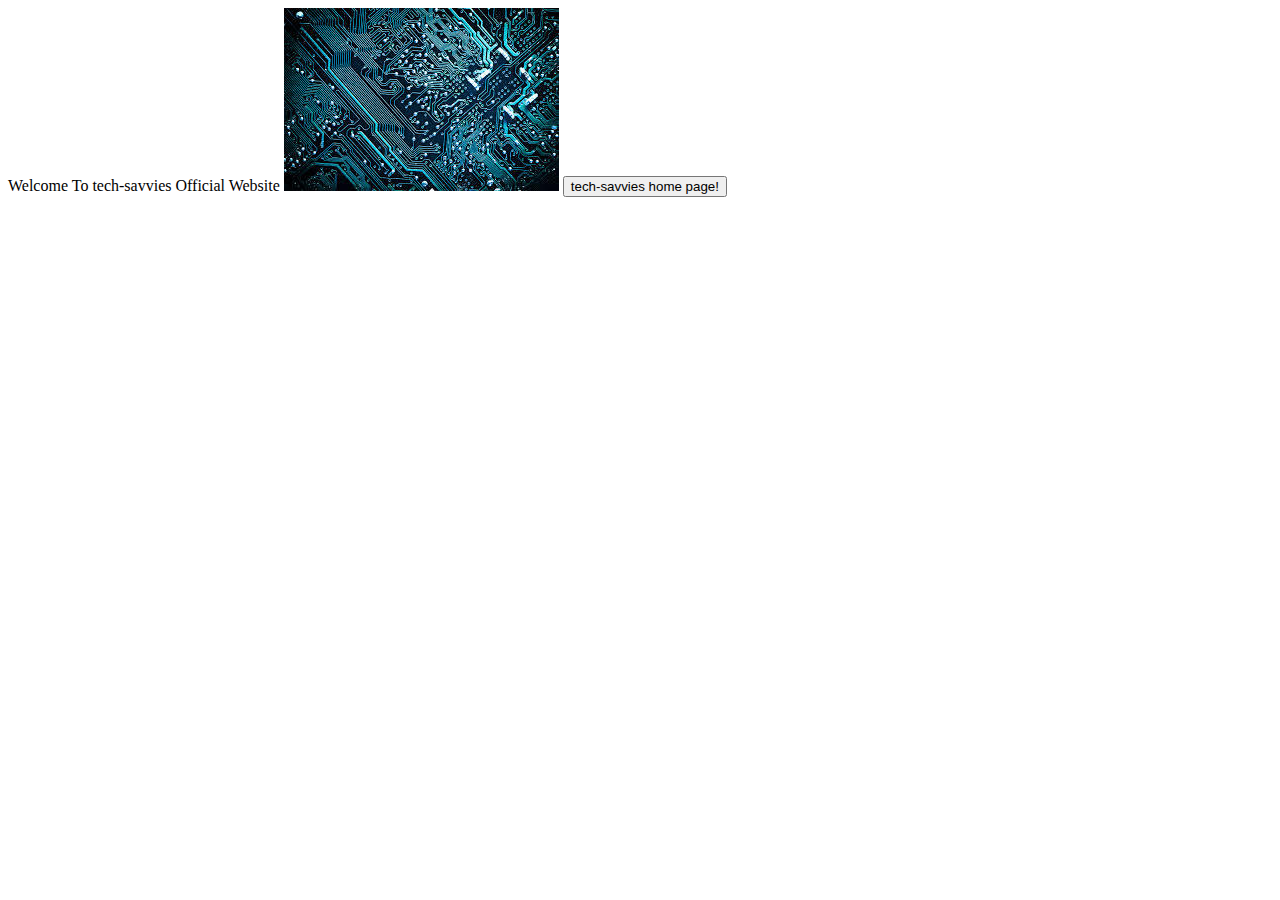
<file: index.html>
<html>
<body>

Welcome To tech-savvies Official Website
<img src= "Tech.jpg" Alt= "picture of a motherboard">
  <style>
    body { 
      background-image: "Tech.jpg");
    }
  </style>

  
  	<button onclick="window.location.href='www.tech-savvies.com'">tech-savvies home page!</button>
<canvas id = "game"> </canvas>
<script>
var Key = {
_pressed: {},
LEFT:37,
UP:38,
RIGHT:39,
DOWN: 40,

isDown: function(keyCode) {return this._pressed[keyCode];},
    
onKeydown: function(event) {this._pressed[event.keyCode]= true;},
    
onKeyup: function(event) {delete this._pressed[event.keyCode]}
//onKeyup: function(event) {}

}; //this line ends the dictionary

window.addEventListener('keyup', function(event) {Key.onKeyup(event);},false);
window.addEventListener('keydown', function(event) {Key.onKeydown(event);},false);

var x = 50;
var y = 50;

var canvas = document.getElementById('game');
canvas.width = 400;
canvas.height = 400;

var ctx = canvas.getContext('2d');

var speed = 3;

function draw(){
ctx.clearRect(0,0,canvas.width,canvas.height);
    if(Key.isDown(Key.UP)){
    y -= speed;  //shortcut for y = y - speed
    }
    else if(Key.isDown(Key.DOWN)){
    y += speed;
    }
    //same code but for x, left right
    if(Key.isDown(Key.LEFT)){
    x -= speed;
    }
    else if(Key.isDown(Key.RIGHT)){
    x += speed;
    }
    var character = new Path2D();
    character.arc(x,y,25,0,2 * Math.PI);

ctx.fillStyle = "#2c2599";
    ctx.fill(character);
    }
    setInterval(draw,10);
  
  var goalx = Math.random() * window.innerWidth
  var goaly = Math.random() * window.innerheight 
  var playerSize = 25
  var goalSize = 15
  
  var speed = 3;
  function draw() {
    ctx.clearReact(0, 0, canvas.width, canvas.height);
    
    if (key.isDown(key.UP)){
       y+=speed
    

</script>

</body>
</html>
</file>
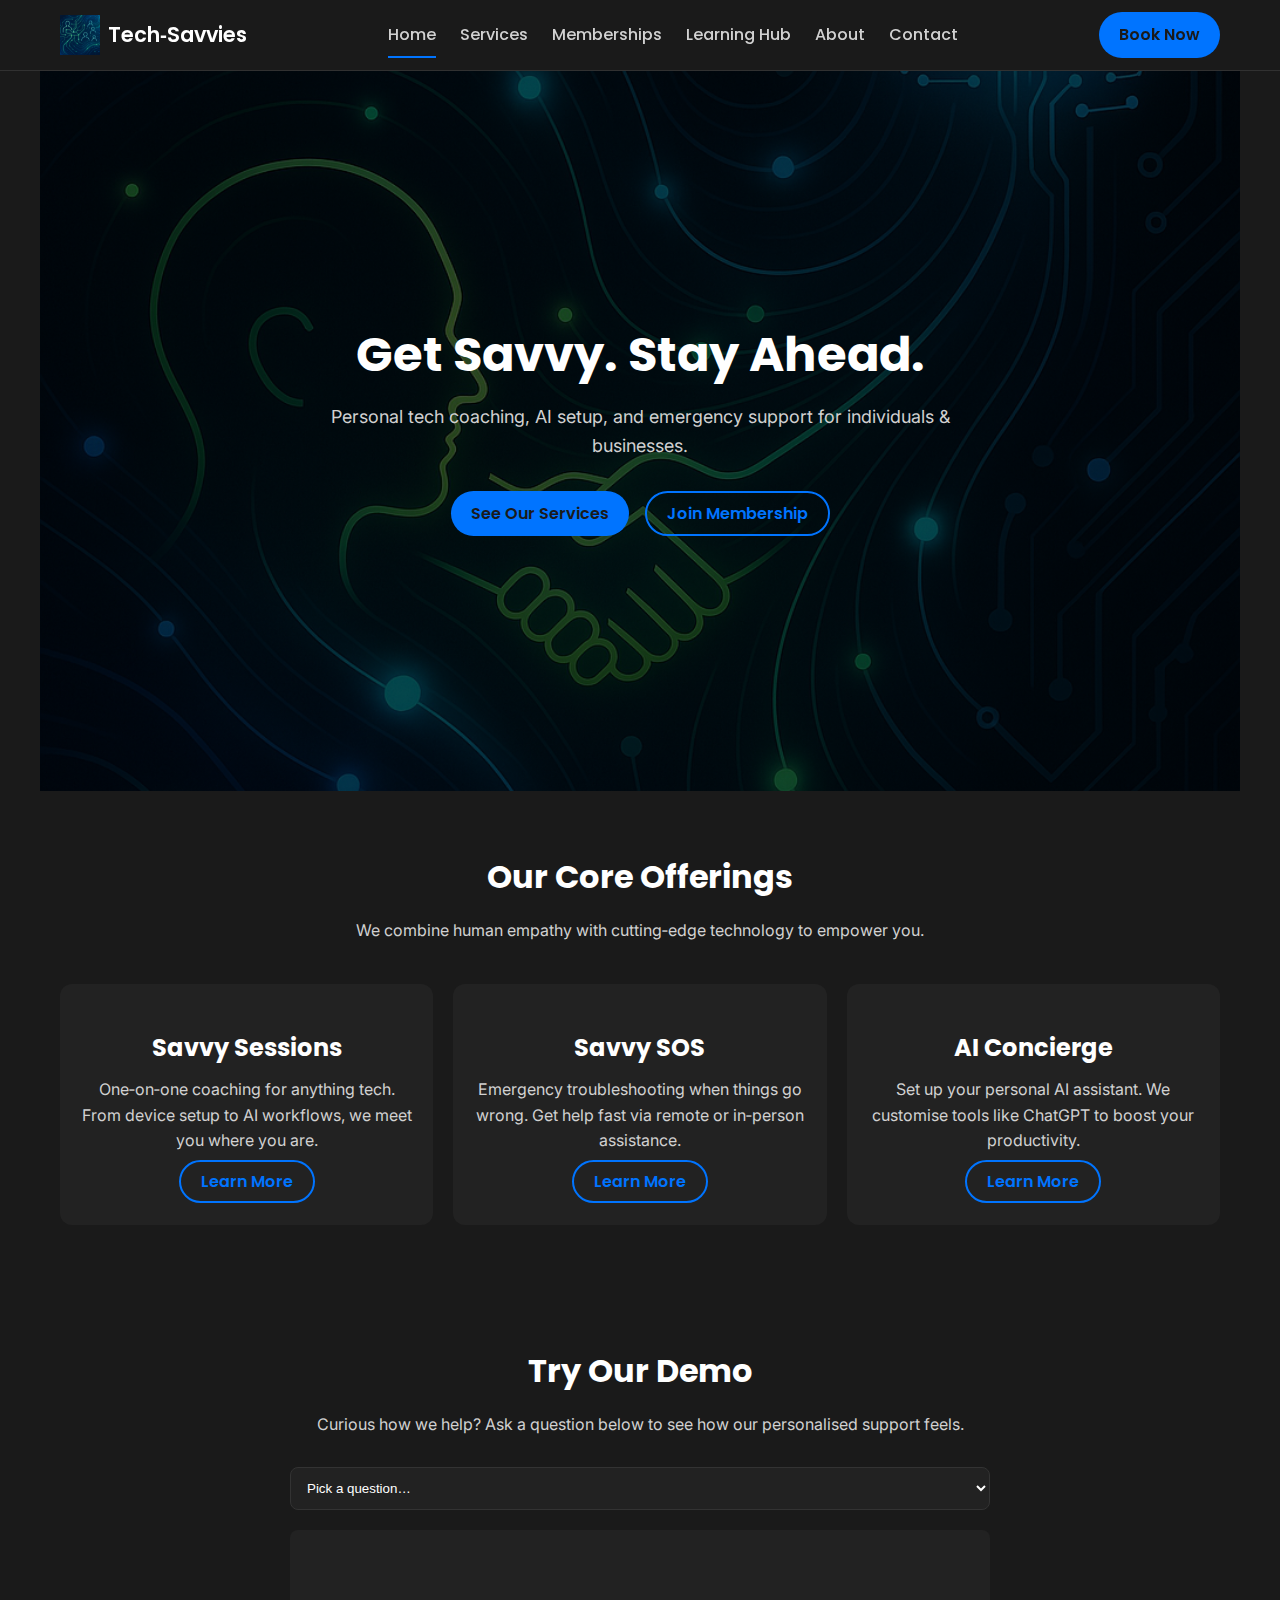
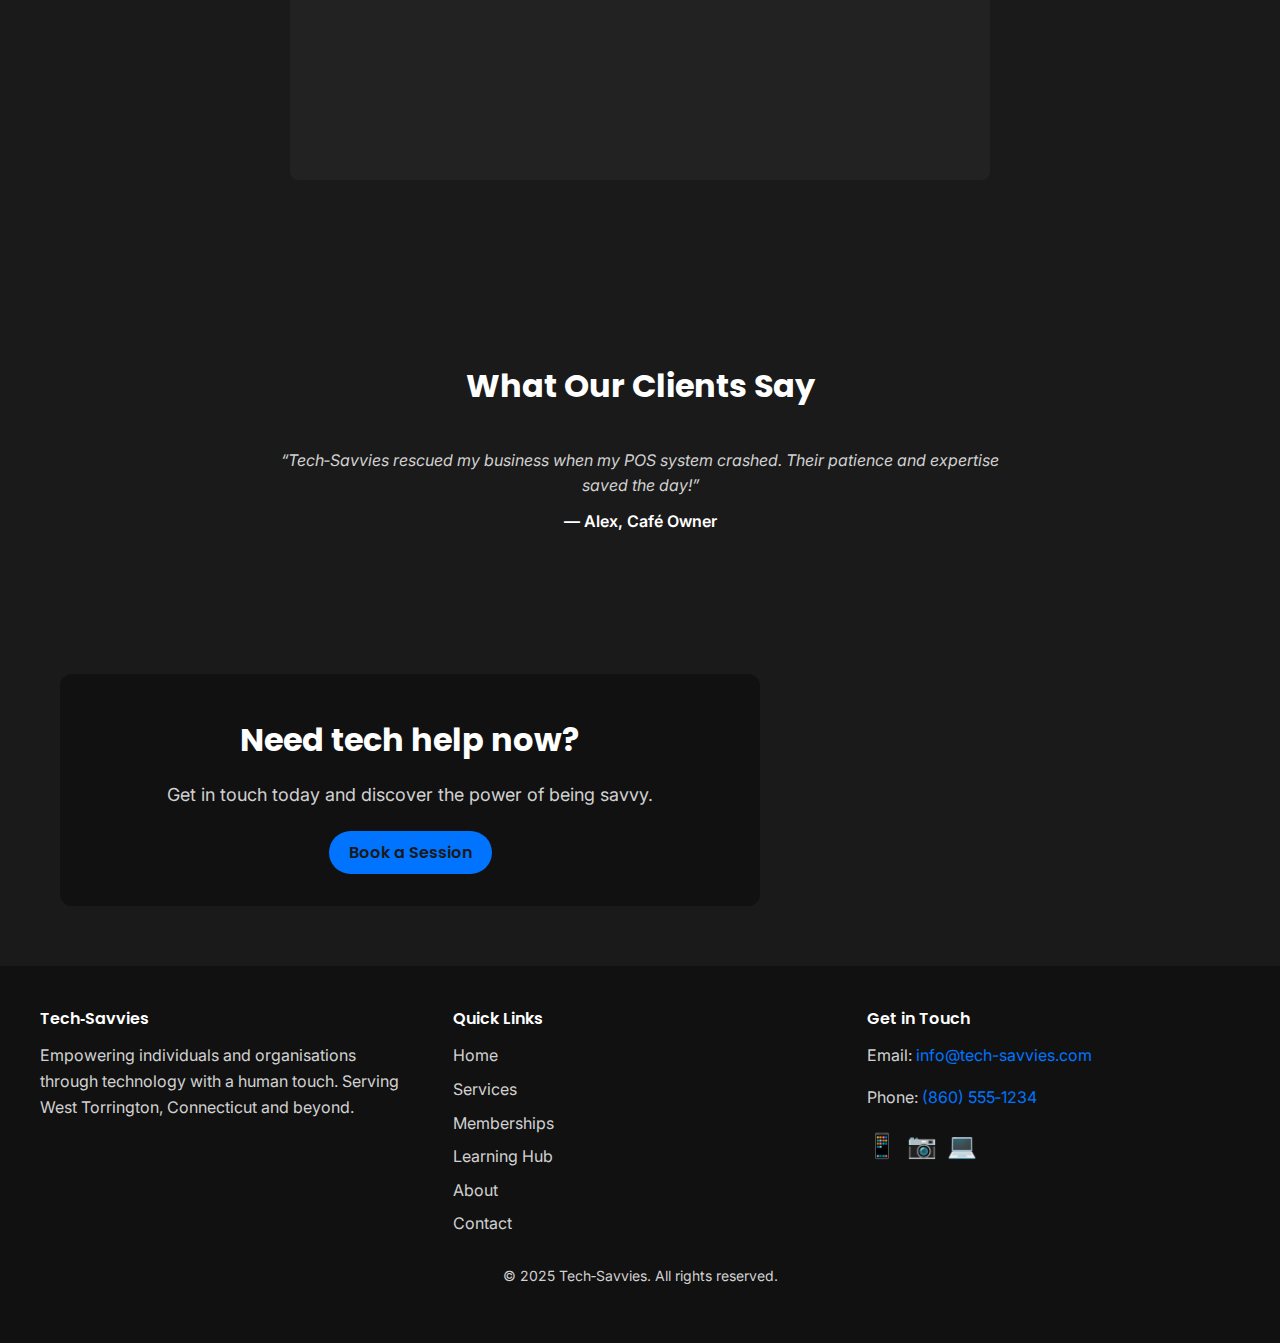
<file: tech-savvies-2025-revamp/index.html>
<!DOCTYPE html>
<html lang="en">
<head>
  <meta charset="UTF-8" />
  <meta name="viewport" content="width=device-width, initial-scale=1.0" />
  <title>Tech‑Savvies | Get Savvy. Stay Ahead.</title>
  <!-- Google Fonts -->
  <link rel="preconnect" href="https://fonts.googleapis.com">
  <link rel="preconnect" href="https://fonts.gstatic.com" crossorigin>
  <link href="https://fonts.googleapis.com/css2?family=Inter:wght@400;500;600&family=Poppins:wght@500;600;700&display=swap" rel="stylesheet">
  <!-- CSS -->
  <link rel="stylesheet" href="css/style.css" />
</head>
<body>
  <!-- Header & Navigation -->
  <header>
    <div class="nav-container">
      <div class="nav-logo">
        <img src="images/network.png" alt="Tech‑Savvies Logo" />
        <span>Tech‑Savvies</span>
      </div>
      <nav>
        <ul>
          <li><a href="index.html" class="active">Home</a></li>
          <li><a href="services.html">Services</a></li>
          <li><a href="memberships.html">Memberships</a></li>
          <li><a href="learning-hub.html">Learning Hub</a></li>
          <li><a href="about.html">About</a></li>
          <li><a href="contact.html">Contact</a></li>
        </ul>
      </nav>
      <a href="contact.html" class="btn-primary">Book Now</a>
    </div>
  </header>

  <!-- Hero Section -->
  <section class="hero">
    <div class="hero-content">
      <h1>Get Savvy. Stay Ahead.</h1>
      <p>Personal tech coaching, AI setup, and emergency support for individuals & businesses.</p>
      <div class="hero-buttons">
        <a href="services.html" class="btn-primary">See Our Services</a>
        <a href="memberships.html" class="btn-secondary">Join Membership</a>
      </div>
    </div>
  </section>

  <!-- Services Snapshot -->
  <section>
    <h2 class="text-center">Our Core Offerings</h2>
    <p class="text-center mb-3">We combine human empathy with cutting‑edge technology to empower you.</p>
    <div class="services-snapshot">
      <div class="snapshot-item">
        <h3>Savvy Sessions</h3>
        <p>One‑on‑one coaching for anything tech. From device setup to AI workflows, we meet you where you are.</p>
        <a href="services.html" class="btn-secondary">Learn More</a>
      </div>
      <div class="snapshot-item">
        <h3>Savvy SOS</h3>
        <p>Emergency troubleshooting when things go wrong. Get help fast via remote or in‑person assistance.</p>
        <a href="services.html" class="btn-secondary">Learn More</a>
      </div>
      <div class="snapshot-item">
        <h3>AI Concierge</h3>
        <p>Set up your personal AI assistant. We customise tools like ChatGPT to boost your productivity.</p>
        <a href="services.html" class="btn-secondary">Learn More</a>
      </div>
    </div>
  </section>

  <!-- Interactive Demo Section -->
  <section>
    <h2 class="text-center">Try Our Demo</h2>
    <p class="text-center mb-3">Curious how we help? Ask a question below to see how our personalised support feels.</p>
    <div style="max-width: 700px; margin: 0 auto;">
      <select id="demo-select" style="width: 100%; padding: 12px; border-radius: 8px; border: 1px solid #333; background-color: #222; color: var(--text-primary); margin-bottom: 20px;">
        <option value="" disabled selected>Pick a question…</option>
        <option>What can Tech‑Savvies help me with?</option>
        <option>Do you support small businesses?</option>
        <option>How does the membership work?</option>
      </select>
      <div id="demo-chat" style="background-color: #222; border-radius: 8px; padding: 20px; height: 250px; overflow-y: auto; color: var(--text-secondary);">
        <!-- Chat bubbles will be appended here -->
      </div>
    </div>
  </section>

  <!-- Testimonials Section -->
  <section class="testimonials">
    <h2>What Our Clients Say</h2>
    <div class="testimonial-container">
      <div class="testimonial-slide">
        <p>“Tech‑Savvies rescued my business when my POS system crashed. Their patience and expertise saved the day!”</p>
        <div class="author">— Alex, Café Owner</div>
      </div>
      <div class="testimonial-slide">
        <p>“I booked a Savvy Session to learn about AI, and now I’m automating my workflow like a pro. Highly recommend.”</p>
        <div class="author">— Jamie, Freelance Designer</div>
      </div>
      <div class="testimonial-slide">
        <p>“The AI Concierge plan transformed my team’s productivity. It’s like having a personalised tech guru on call.”</p>
        <div class="author">— Priya, Startup Founder</div>
      </div>
    </div>
  </section>

  <!-- Final CTA Banner -->
  <section>
    <div class="hero-content" style="background-color: #111; border-radius: 12px; padding: 40px; text-align: center;">
      <h2>Need tech help now?</h2>
      <p class="mb-3">Get in touch today and discover the power of being savvy.</p>
      <a href="contact.html" class="btn-primary">Book a Session</a>
    </div>
  </section>

  <!-- Footer -->
  <footer>
    <div class="footer-container">
      <div class="footer-column">
        <h4>Tech‑Savvies</h4>
        <p>Empowering individuals and organisations through technology with a human touch. Serving West Torrington, Connecticut and beyond.</p>
      </div>
      <div class="footer-column">
        <h4>Quick Links</h4>
        <ul>
          <li><a href="index.html">Home</a></li>
          <li><a href="services.html">Services</a></li>
          <li><a href="memberships.html">Memberships</a></li>
          <li><a href="learning-hub.html">Learning Hub</a></li>
          <li><a href="about.html">About</a></li>
          <li><a href="contact.html">Contact</a></li>
        </ul>
      </div>
      <div class="footer-column">
        <h4>Get in Touch</h4>
        <p>Email: <a href="mailto:info@tech-savvies.com">info@tech-savvies.com</a></p>
        <p>Phone: <a href="tel:+1-860-555-1234">(860) 555‑1234</a></p>
        <div class="social-icons">
          <a href="#" aria-label="Facebook">&#x1F4F1;</a>
          <a href="#" aria-label="Instagram">&#x1F4F7;</a>
          <a href="#" aria-label="LinkedIn">&#x1F4BB;</a>
        </div>
      </div>
    </div>
    <p style="text-align:center; margin-top: 20px; font-size: 0.875rem;">&copy; 2025 Tech‑Savvies. All rights reserved.</p>
  </footer>

  <!-- Scripts -->
  <script src="js/script.js"></script>
</body>
</html>
</file>
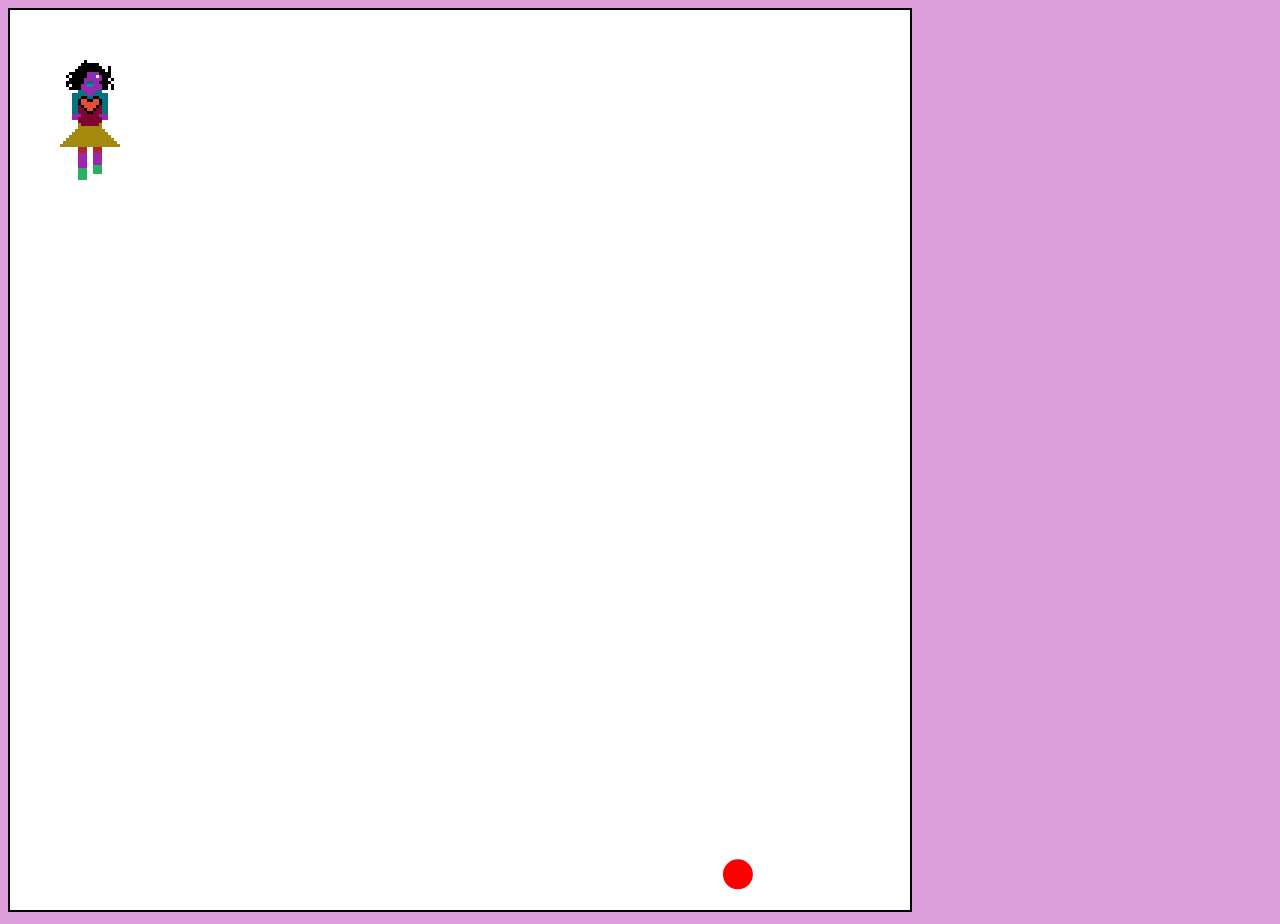
<file: Blobgame.html>
<!DOCTYPE html>
<html>
<head>
<style>
body {background-color: Plum;}
canvas{ border: 2px solid black;}
</style>
</head>
<body>
  <img id="Frame 1"  src="pixil-frame-0 (1).png" alt="Uh-Oh! Your Image Didn't Load!" style="display:none">
  <img id="Frame 2"  src="pixil-frame-1 (1).png" alt="Uh-Oh! Your Image Didn't Load!" style="display:none">
  <canvas id = "game"></canvas>
<script>
  var Key = {
  _pressed: {},
 
  LEFT: 37,
  UP: 38,
  RIGHT: 39,
  DOWN: 40,
 
  isDown: function(keyCode){
    return this._pressed[keyCode];
  },
 
  onKeydown: function(event) {
    this._pressed[event.keyCode] = true;
  },
 
  onKeyup: function(event) {
    delete this._pressed[event.keyCode];
  }
 };
 
  window.addEventListener('keyup', function(event) {Key.onKeyup(event); }, false);
  window.addEventListener('keydown', function(event) {Key.onKeydown(event); }, false);
 
  var x = 50;
  var y = 50;
 var toggle = 1;
  var canvas = document.getElementById('game');
  canvas.width = 900; //window.innerWidth;
  canvas.height = 900; //window.innerHeight;
 
  var ctx = canvas.getContext('2d');
 
  var goalX = Math.random() * canvas.width;
  var goalY = Math.random() * canvas.height;
  var playerSize = 25;
  var goalSize = 15;

  var speed = 3;
  function draw() {
   
    ctx.clearRect(0, 0, canvas.width, canvas.height);
    ctx.fillStyle = "white";
    ctx.fillRect(0, 0, canvas.width, canvas.height);
   
    if(Key.isDown(Key.UP)){
      y-=speed;
      if (y<0){
      y=canvas.height;}
    }
    if(Key.isDown(Key.DOWN)){
      y+=speed;
       if (y>canvas.height){
      y%=canvas.height;}
    }
    if(Key.isDown(Key.LEFT)){
      x-=speed;
       if (x<0){
      x=canvas.width;}
    }
    if(Key.isDown(Key.RIGHT)){
      x+=speed;
      if (x>canvas.width){
      x=x%canvas.width;}
    }
   
    if ((Math.abs(x-goalX))**2 + (Math.abs(y-goalY))**2 < (playerSize+goalSize)**2){
      playerSize += 5;
      goalX = Math.random() * canvas.width;
      goalY = Math.random() * canvas.height;
    }
   toggle += 1;
   toggle %= 100;
    if(toggle > 50){
    var character = document.getElementById("Frame 1");
    }else{
     var character = document.getElementById("Frame 2");
      
    }
        ctx.save();
        ctx.scale(1, 1);
        ctx.drawImage(character , x, y);
        console.log(x,y);
        ctx.restore();
    var goal = new Path2D();
    goal.arc(goalX, goalY, goalSize, 0, 2 * Math.PI)
   
    ctx.fillStyle = "#FF0000"
    //ctx.fill(character);
   
    ctx.fill(goal)
  }
  setInterval(draw, 10);
 
</script>
</body>
</html>
</file>
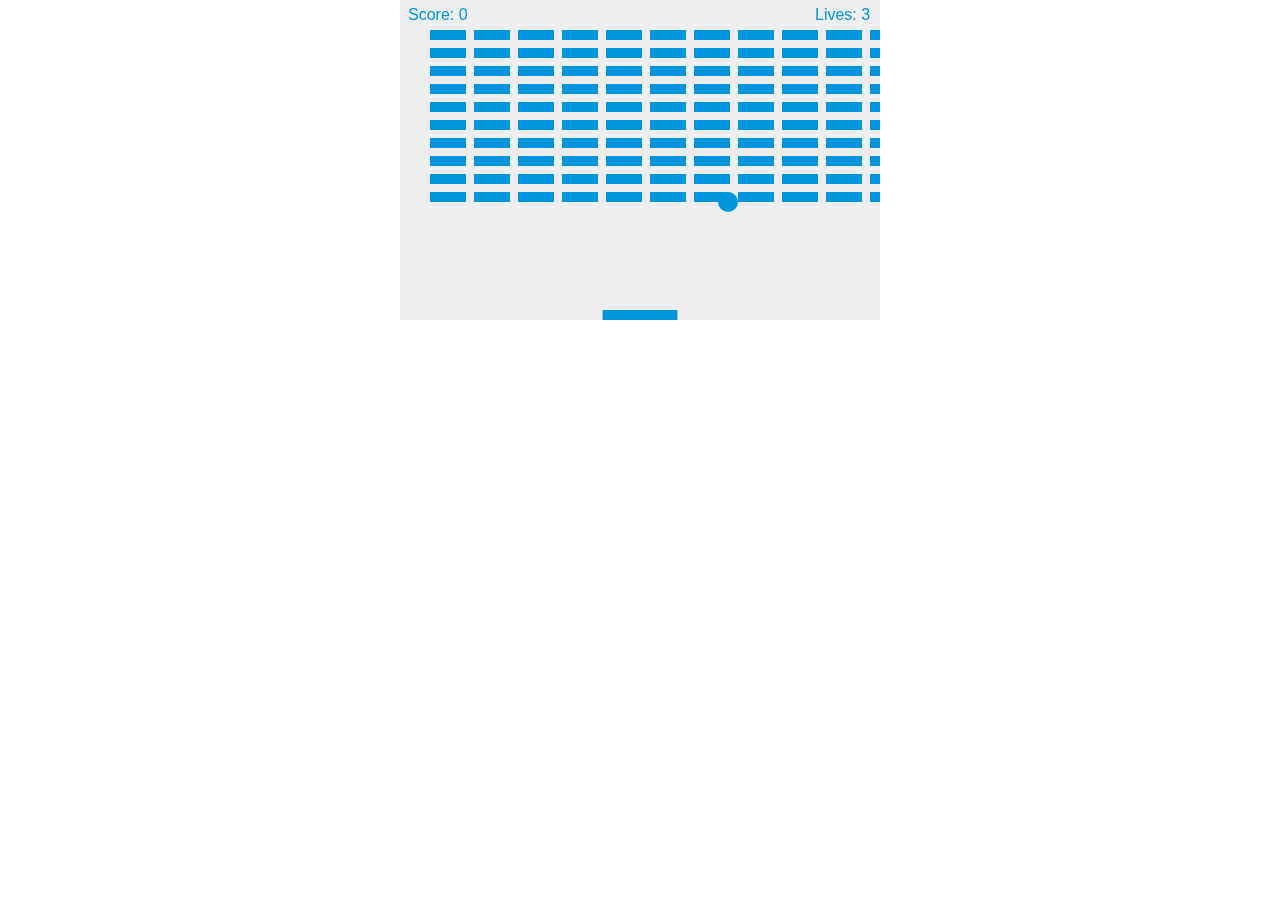
<file: breakout.html>
<!DOCTYPE html>
<html>
<head>
    <meta charset="utf-8" />
    <title>Gamedev Canvas Workshop - lesson 10: finishing up</title>
    <style>* { padding: 0; margin: 0; } canvas { background: #eee; display: block; margin: 0 auto; }</style>
</head>
<body>

<canvas id="myCanvas" width="480" height="320"></canvas>

<script>
    var canvas = document.getElementById("myCanvas");
    var ctx = canvas.getContext("2d");
    var ballRadius = 10;
    var x = canvas.width/2;
    var y = canvas.height-30;
    var dx = 2;
    var dy = -2;
    var paddleHeight = 10;
    var paddleWidth = 75;
    var paddleX = (canvas.width-paddleWidth)/2;
    var rightPressed = false;
    var leftPressed = false;
    var brickRowCount = 20;
    var brickColumnCount = 10;
    var brickWidth = 36;
    var brickHeight = 10;
    var brickPadding = 8;
    var brickOffsetTop = 30;
    var brickOffsetLeft = 30;
    var score = 0;
    var lives = 3;
    var beep = new sound("BEEP.wav")
    var bricks = [];
    for(var c=0; c<brickColumnCount; c++) {
        bricks[c] = [];
        for(var r=0; r<brickRowCount; r++) {
            bricks[c][r] = { x: 0, y: 0, status: 1 };
        }
    }

    document.addEventListener("keydown", keyDownHandler, false);
    document.addEventListener("keyup", keyUpHandler, false);
    document.addEventListener("mousemove", mouseMoveHandler, false);

    function sound(src) {
        this.sound=document.createElement("audio");
        this.sound.src = src;
        this.sound.setAttribute("preload", "auto");
        this.sound.setAttribute("contorls", "none");
        this.sound.style.display = "none";
        document.body.appendChild(this.sound);
        this.play = function(){
            this.sound.play();
        }
        this.stop = function(){
            this.sound.pause();
        }
    }

    function keyDownHandler(e) {
        if(e.code  == "ArrowRight") {
            rightPressed = true;
        }
        else if(e.code == 'ArrowLeft') {
            leftPressed = true;
        }
    }
    function keyUpHandler(e) {
        if(e.code == 'ArrowRight') {
            rightPressed = false;
        }
        else if(e.code == 'ArrowLeft') {
            leftPressed = false;
        }
    }
    function mouseMoveHandler(e) {
        var relativeX = e.clientX - canvas.offsetLeft;
        if(relativeX > 0 && relativeX < canvas.width) {
            paddleX = relativeX - paddleWidth/2;
        }
    }
    function collisionDetection() {
        for(var c=0; c<brickColumnCount; c++) {
            for(var r=0; r<brickRowCount; r++) {
                var b = bricks[c][r];
                if(b.status == 1) {
                    if(x > b.x && x < b.x+brickWidth && y > b.y && y < b.y+brickHeight) {
                        dy = -dy;
                        b.status = 0;
                        score++;
                        beep.play();
                        if(score == brickRowCount*brickColumnCount) {
                            alert("YOU WIN, CONGRATS!");
                            document.location.reload();
                        }
                    }
                }
            }
        }
    }

    function drawBall() {
        ctx.beginPath();
        ctx.arc(x, y, ballRadius, 0, Math.PI*2);
        ctx.fillStyle = "#0095DD";
        ctx.fill();
        ctx.closePath();
    }
    function drawPaddle() {
        ctx.beginPath();
        ctx.rect(paddleX, canvas.height-paddleHeight, paddleWidth, paddleHeight);
        ctx.fillStyle = "#0095DD";
        ctx.fill();
        ctx.closePath();
    }
    function drawBricks() {
        for(var c=0; c<brickColumnCount; c++) {
            for(var r=0; r<brickRowCount; r++) {
                if(bricks[c][r].status == 1) {
                    var brickX = (r*(brickWidth+brickPadding))+brickOffsetLeft;
                    var brickY = (c*(brickHeight+brickPadding))+brickOffsetTop;
                    bricks[c][r].x = brickX;
                    bricks[c][r].y = brickY;
                    ctx.beginPath();
                    ctx.rect(brickX, brickY, brickWidth, brickHeight);
                    ctx.fillStyle = "#0095DD";
                    ctx.fill();
                    ctx.closePath();
                }
            }
        }
    }
    function drawScore() {
        ctx.font = "16px Arial";
        ctx.fillStyle = "#0095DD";
        ctx.fillText("Score: "+score, 8, 20);
    }
    function drawLives() {
        ctx.font = "16px Arial";
        ctx.fillStyle = "#0095DD";
        ctx.fillText("Lives: "+lives, canvas.width-65, 20);
    }

    function draw() {
        ctx.clearRect(0, 0, canvas.width, canvas.height);
        drawBricks();
        drawBall();
        drawPaddle();
        drawScore();
        drawLives();
        collisionDetection();

        if(x + dx > canvas.width-ballRadius || x + dx < ballRadius) {
            dx = -dx;
        }
        if(y + dy < ballRadius) {
            dy = -dy;
        }
        else if(y + dy > canvas.height-ballRadius) {
            if(x > paddleX && x < paddleX + paddleWidth) {
                dy = -dy;
            }
            else {
                lives--;
                if(!lives) {
                    alert("GAME OVER");
                    document.location.reload();
                }
                else {
                    x = canvas.width/2;
                    y = canvas.height-30;
                    dx = 2;
                    dy = -2;
                    paddleX = (canvas.width-paddleWidth)/2;
                }
            }
        }

        if(rightPressed && paddleX < canvas.width-paddleWidth) {
            paddleX += 7;
        }
        else if(leftPressed && paddleX > 0) {
            paddleX -= 7;
        }

        x += dx;
        y += dy;
        requestAnimationFrame(draw);
    }

    draw();
</script>

</body>
</html>
</file>
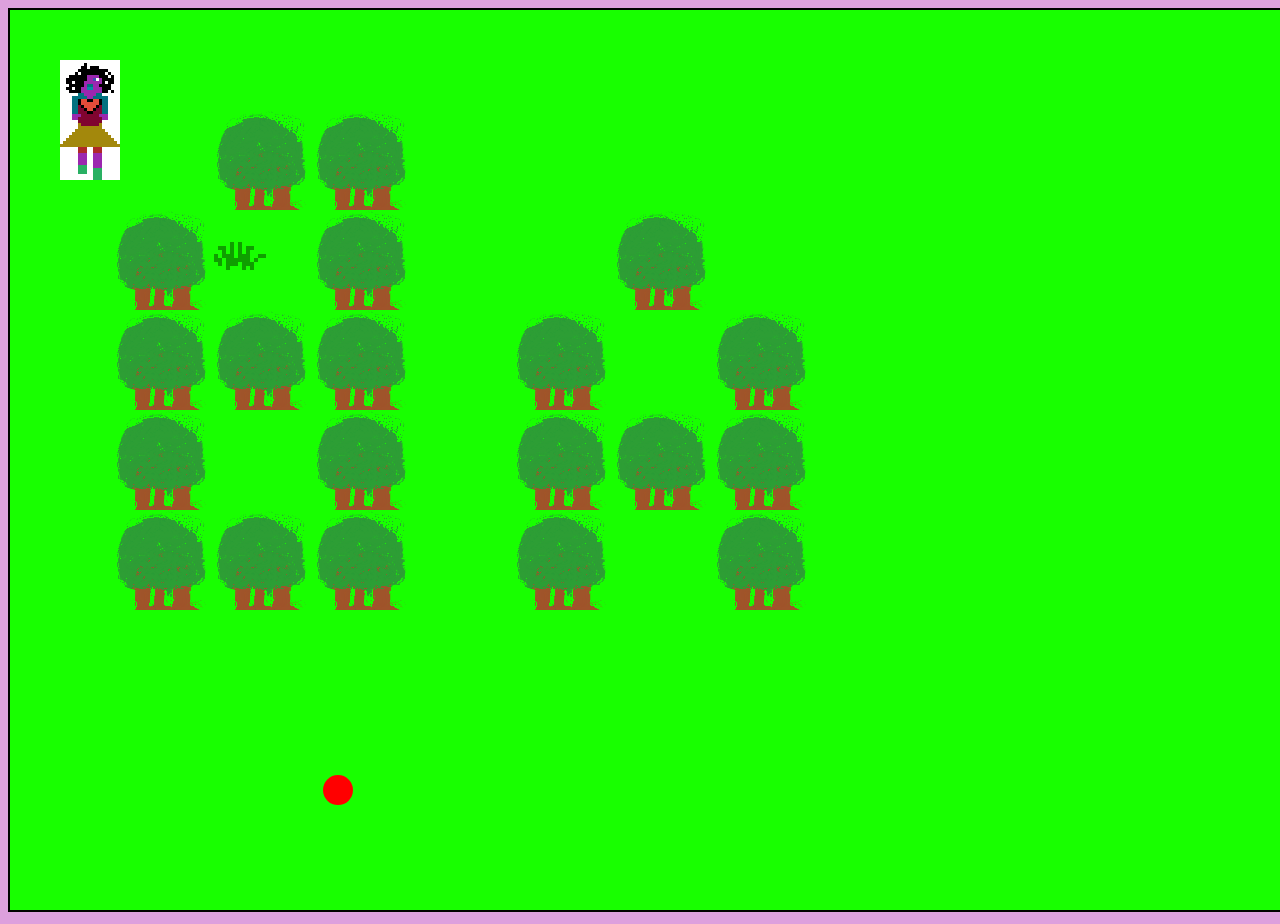
<file: CoolGame.html>
<!DOCTYPE html>
<html>
<head>
<style>
body {background-color: Plum;}
canvas{ border: 2px solid black;}
</style>
</head>
<body>
  <img id="link1"  src="pixil-frame-0 (1).png" alt="Link1" style="display:none">
  <img id="link2"  src="pixil-frame-1 (1).png" alt="Link2" style="display:none">
  <img id="grass1"  src="grass1.png" alt="Link2" style="display:none">
  <img id="tree2"  src="TreeGrove.png" alt="Link2" style="display:none">
  <img id="grass3"  src="grass3.png" alt="Link2" style="display:none">
  <img id="grass4"  src="grass4.png" alt="Link2" style="display:none">
  <img id="rock1"  src="rock1.png" alt="Link2" style="display:none">
  <canvas id = "game"></canvas>
<script>
  var Key = {  
    _pressed: {},
    LEFT: 37,
    UP: 38,
    RIGHT: 39,
    DOWN: 40,
 
    isDown: function(keyCode){
      return this._pressed[keyCode];
    },
  
    onKeydown: function(event) {
      this._pressed[event.keyCode] = true;
    },
  
    onKeyup: function(event) {
      delete this._pressed[event.keyCode];
    }
  };
  
  window.addEventListener('keyup', function(event) {Key.onKeyup(event); }, false);
  window.addEventListener('keydown', function(event) {Key.onKeydown(event); }, false);
   
  var OBSTACLES = [  
    [0,0,0,0,0,0,0,0,0,0,0,0,0,0],
    [0,0,1,1,0,0,0,0,0,0,0,0,0,0],
    [0,1,0,1,0,0,1,0,0,0,0,0,0,0],
    [0,1,1,1,0,1,0,1,0,0,0,0,0,0],
    [0,1,0,1,0,1,1,1,0,0,0,0,0,0],
    [0,1,1,1,0,1,0,1,0,0,0,0,0,0],
    [0,0,0,0,0,0,0,0,0,0,0,0,0,0],
    [0,0,0,0,0,0,0,0,0,0,0,0,0,0],
    [0,0,0,0,0,0,0,0,0,0,0,0,0,1]
    ];
   
  var canvas = document.getElementById('game');
  canvas.width = 1400; //window.innerWidth;
  canvas.height =900; //window.innerHeight;
  var grid = 100;
  var player_width = document.getElementById("link1").width;
  var player_height = document.getElementById("link1").height;
  //var player_width = document.getElementById("rock1").width;
  //var player_height = document.getElementById("rock1").height;
  console.log(player_width, player_height);
   
  function isCollidedOb(x,y,width,height,obarray){
    upperleft = [[Math.floor(y/grid)],[Math.floor(x/grid)]];
    lowerleft =  [[Math.floor((y+height)/grid)],[Math.floor((x)/grid)]];
    upperright = [[Math.floor((y)/grid)],[Math.floor((x+width)/grid)]];
    lowerright = [[Math.floor((y+height)/grid)],[Math.floor((x+width)/grid)]];
    console.log(upperleft[0],lowerleft,upperright[0],lowerright);
    if(obarray[upperleft[0]][upperleft[1]] || obarray[lowerleft[0]][lowerleft[1]] || obarray[upperright[0]][upperright[1]] || obarray[lowerright[0]][lowerright[1]]){
      return true;
    }
    return false;
  }
   
   function drawObs(obarray,grid){
      for (let i = 0; i < obarray.length; i++) {
          for (let j = 0; j <  obarray[i].length; j++) {
              if (obarray[i][j]){
                ctx.drawImage(rock1,j*grid,i*grid);
              }
          }
      }
   }
   
  var x = 50;
  var y = 50;
  var toggle = 1;
  
  var grass1 = document.getElementById("grass1");
  var rock1 = document.getElementById("tree2");
  var ctx = canvas.getContext('2d');
  
  var goalX = Math.random() * window.innerWidth;
  var goalY = Math.random() * window.innerHeight;
  var playerSize = 50;
  var goalSize = 15;
 
  var speed = 3;
  function draw() {
    
    ctx.clearRect(0, 0, canvas.width, canvas.height);
    ctx.fillStyle = "rgb(24, 255, 0)";
    ctx.fillRect(0, 0, canvas.width, canvas.height);
    drawObs(OBSTACLES,grid);
    ctx.drawImage(grass1, 200, 200);
     
    //MOVE UP
    if(Key.isDown(Key.UP)){
      toggle += 1;
      if(y < 0){
        y= canvas.height-player_height;
      }
      if(!isCollidedOb(x,Math.abs(y-speed),player_width,player_height,OBSTACLES)){
        y-=speed;
      }
    }
     
    //MOVE DOWN
    if(Key.isDown(Key.DOWN)){
      toggle += 1;
      if(y > canvas.height){
        y= y%canvas.height;
      }
      if(!isCollidedOb(x,y+speed,player_width,player_height,OBSTACLES)){
        y+=speed;
      } 
    }
     
    //MOVE LEFT
    if(Key.isDown(Key.LEFT)){
      toggle += 1;
      if(x < 0){
        x = canvas.width-player_width;
      }
      if(!isCollidedOb(x-speed,y,player_width,player_height,OBSTACLES)){
        x-=speed;
      }
    }
     
    //MOVE RIGHT
    if(Key.isDown(Key.RIGHT)){
      toggle += 1;
      if(x > canvas.width){
        x= x%canvas.width;
      }
      if(!isCollidedOb(x+speed,y,player_width,player_height,OBSTACLES)){
        x+=speed;
      }
    }
    
    if ((Math.abs(x-goalX))**2 + (Math.abs(y-goalY))**2 < (playerSize+goalSize)**2){
      //playerSize += 5;
      goalX = Math.random() * canvas.width;
      goalY = Math.random() * canvas.height;
    }
    //var character = new Path2D();
    ////////////////////////////////////////////////////////////////////
     //var character = new Image();
    //toggle += 1;
    toggle %= 100;
    if(toggle > 50){
    var character = document.getElementById("link1");
      //character.src = document.getElementById("link1");
    } else {
    //character.src = document.getElementById("link2");}
    var character = document.getElementById("link2");}
    //character.addEventListener('load', function() {
     // execute drawImage statements here
    ctx.drawImage(character, x, y);
     
    var goal = new Path2D();
    goal.arc(goalX, goalY, goalSize, 0, 2 * Math.PI);
    
    ctx.fillStyle = "#FF0000"
    //ctx.fill(character);
    
    ctx.fill(goal)
  }
  setInterval(draw, 10);
 </script>
</body>
</html>
</file>
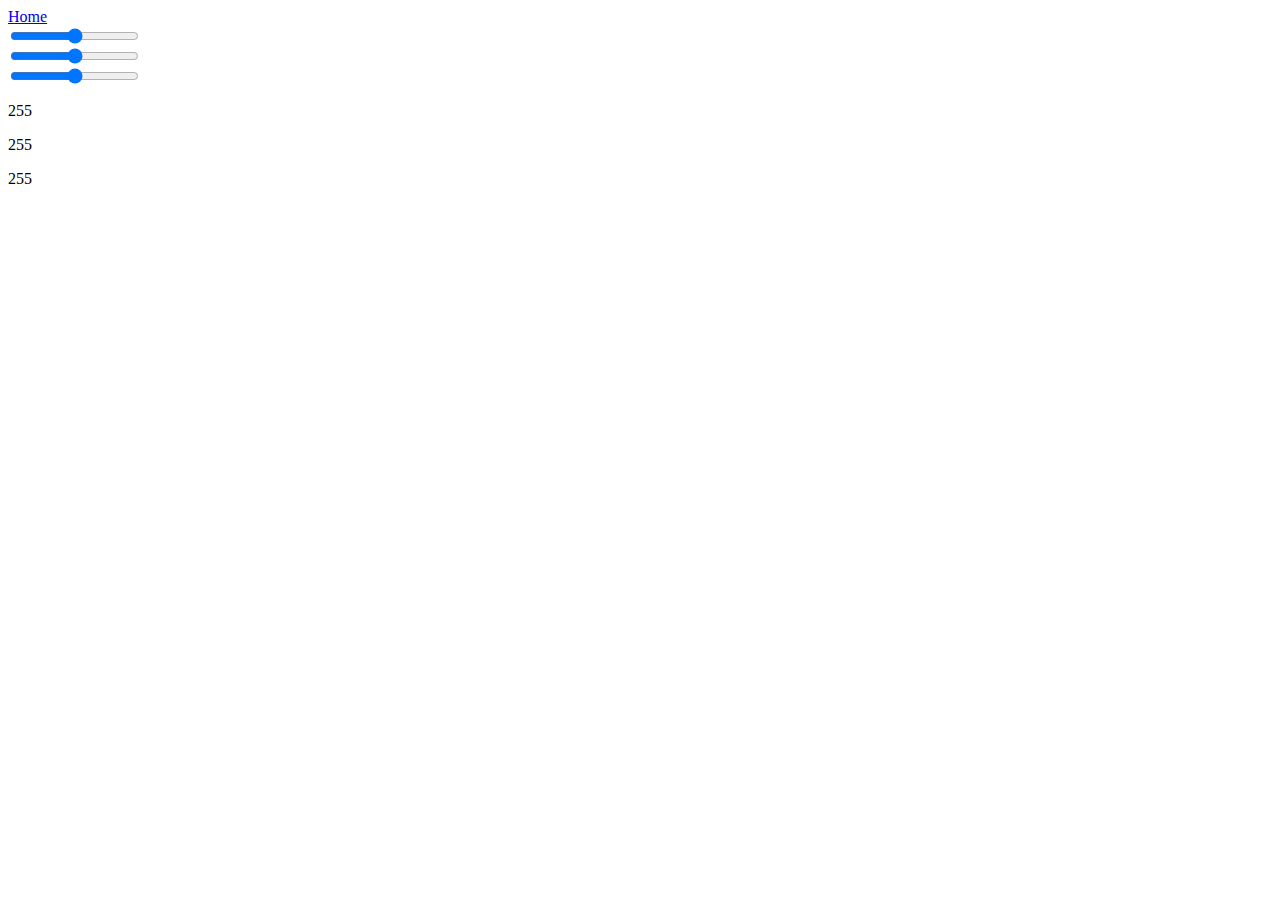
<file: TechTest.html>
<html>
    
    <script>
        var r = 255;
        var g = 255;
        var b = 255;
    function sliderChange(){
            document.body.style.backgroundColor = ("rgb("+r+","+g+","+b+")")
    }
    
    function sliderChangeR(val){
        r = val;
    document.getElementById("rValue").innerHTML = r;
    sliderChange();
    }
     function sliderChangeG(val){
        g = val;
    document.getElementById("gValue").innerHTML = g;
    sliderChange();
    }
     function sliderChangeB(val){
        b = val;
    document.getElementById("bValue").innerHTML = b;
    sliderChange();
    }
        </script>

<body>
<a href = "index.html">Home</a> <br>
    <input type="range" id="slider" min="0" max="255" onchange="sliderChangeR(this.value)"/> <br>
    <input type="range" id="slider" min="0" max="255" onchange="sliderChangeG(this.value)"/> <br>
    <input type="range" id="slider" min="0" max="255" onchange="sliderChangeB(this.value)"/> <br>
                                                                                          
<p id = "rValue">255</p>
<p id = "gValue">255</p>
<p id = "bValue">255</p>
  
  </body>
  
  </html>
</file>
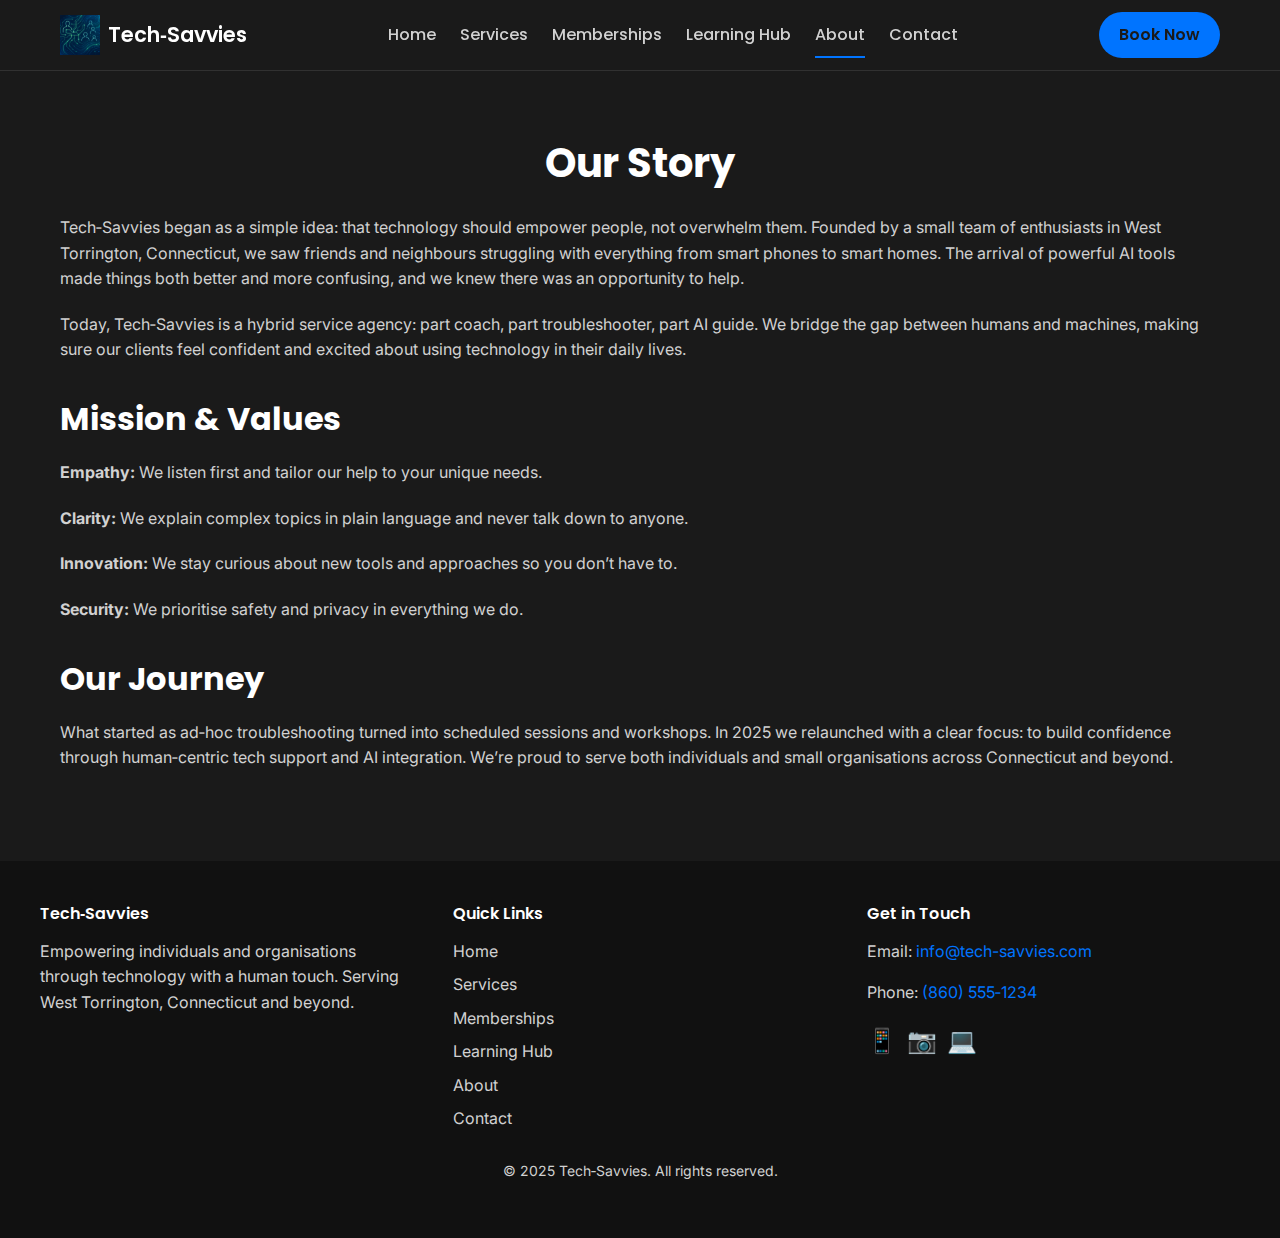
<file: tech-savvies-2025-revamp/about.html>
<!DOCTYPE html>
<html lang="en">
<head>
  <meta charset="UTF-8" />
  <meta name="viewport" content="width=device-width, initial-scale=1.0" />
  <title>About Tech‑Savvies</title>
  <link rel="preconnect" href="https://fonts.googleapis.com">
  <link rel="preconnect" href="https://fonts.gstatic.com" crossorigin>
  <link href="https://fonts.googleapis.com/css2?family=Inter:wght@400;500;600&family=Poppins:wght@500;600;700&display=swap" rel="stylesheet">
  <link rel="stylesheet" href="css/style.css" />
</head>
<body>
  <header>
    <div class="nav-container">
      <div class="nav-logo">
        <img src="images/network.png" alt="Tech‑Savvies Logo" />
        <span>Tech‑Savvies</span>
      </div>
      <nav>
        <ul>
          <li><a href="index.html">Home</a></li>
          <li><a href="services.html">Services</a></li>
          <li><a href="memberships.html">Memberships</a></li>
          <li><a href="learning-hub.html">Learning Hub</a></li>
          <li><a href="about.html" class="active">About</a></li>
          <li><a href="contact.html">Contact</a></li>
        </ul>
      </nav>
      <a href="contact.html" class="btn-primary">Book Now</a>
    </div>
  </header>
  <section>
    <h1 class="text-center">Our Story</h1>
    <p class="mb-2">Tech‑Savvies began as a simple idea: that technology should empower people, not overwhelm them. Founded by a small team of enthusiasts in West Torrington, Connecticut, we saw friends and neighbours struggling with everything from smart phones to smart homes. The arrival of powerful AI tools made things both better and more confusing, and we knew there was an opportunity to help.</p>
    <p class="mb-3">Today, Tech‑Savvies is a hybrid service agency: part coach, part troubleshooter, part AI guide. We bridge the gap between humans and machines, making sure our clients feel confident and excited about using technology in their daily lives.</p>
    <h2>Mission & Values</h2>
    <ul style="list-style: none; padding-left: 0; margin-bottom: 30px;">
      <li class="mb-2"><strong>Empathy:</strong> We listen first and tailor our help to your unique needs.</li>
      <li class="mb-2"><strong>Clarity:</strong> We explain complex topics in plain language and never talk down to anyone.</li>
      <li class="mb-2"><strong>Innovation:</strong> We stay curious about new tools and approaches so you don’t have to.</li>
      <li class="mb-2"><strong>Security:</strong> We prioritise safety and privacy in everything we do.</li>
    </ul>
    <h2>Our Journey</h2>
    <p class="mb-3">What started as ad‑hoc troubleshooting turned into scheduled sessions and workshops. In 2025 we relaunched with a clear focus: to build confidence through human‑centric tech support and AI integration. We’re proud to serve both individuals and small organisations across Connecticut and beyond.</p>
  </section>
  <footer>
    <div class="footer-container">
      <div class="footer-column">
        <h4>Tech‑Savvies</h4>
        <p>Empowering individuals and organisations through technology with a human touch. Serving West Torrington, Connecticut and beyond.</p>
      </div>
      <div class="footer-column">
        <h4>Quick Links</h4>
        <ul>
          <li><a href="index.html">Home</a></li>
          <li><a href="services.html">Services</a></li>
          <li><a href="memberships.html">Memberships</a></li>
          <li><a href="learning-hub.html">Learning Hub</a></li>
          <li><a href="about.html">About</a></li>
          <li><a href="contact.html">Contact</a></li>
        </ul>
      </div>
      <div class="footer-column">
        <h4>Get in Touch</h4>
        <p>Email: <a href="mailto:info@tech-savvies.com">info@tech-savvies.com</a></p>
        <p>Phone: <a href="tel:+1-860-555-1234">(860) 555‑1234</a></p>
        <div class="social-icons">
          <a href="#">&#x1F4F1;</a>
          <a href="#">&#x1F4F7;</a>
          <a href="#">&#x1F4BB;</a>
        </div>
      </div>
    </div>
    <p style="text-align:center; margin-top: 20px; font-size: 0.875rem;">&copy; 2025 Tech‑Savvies. All rights reserved.</p>
  </footer>
  <script src="js/script.js"></script>
</body>
</html>
</file>
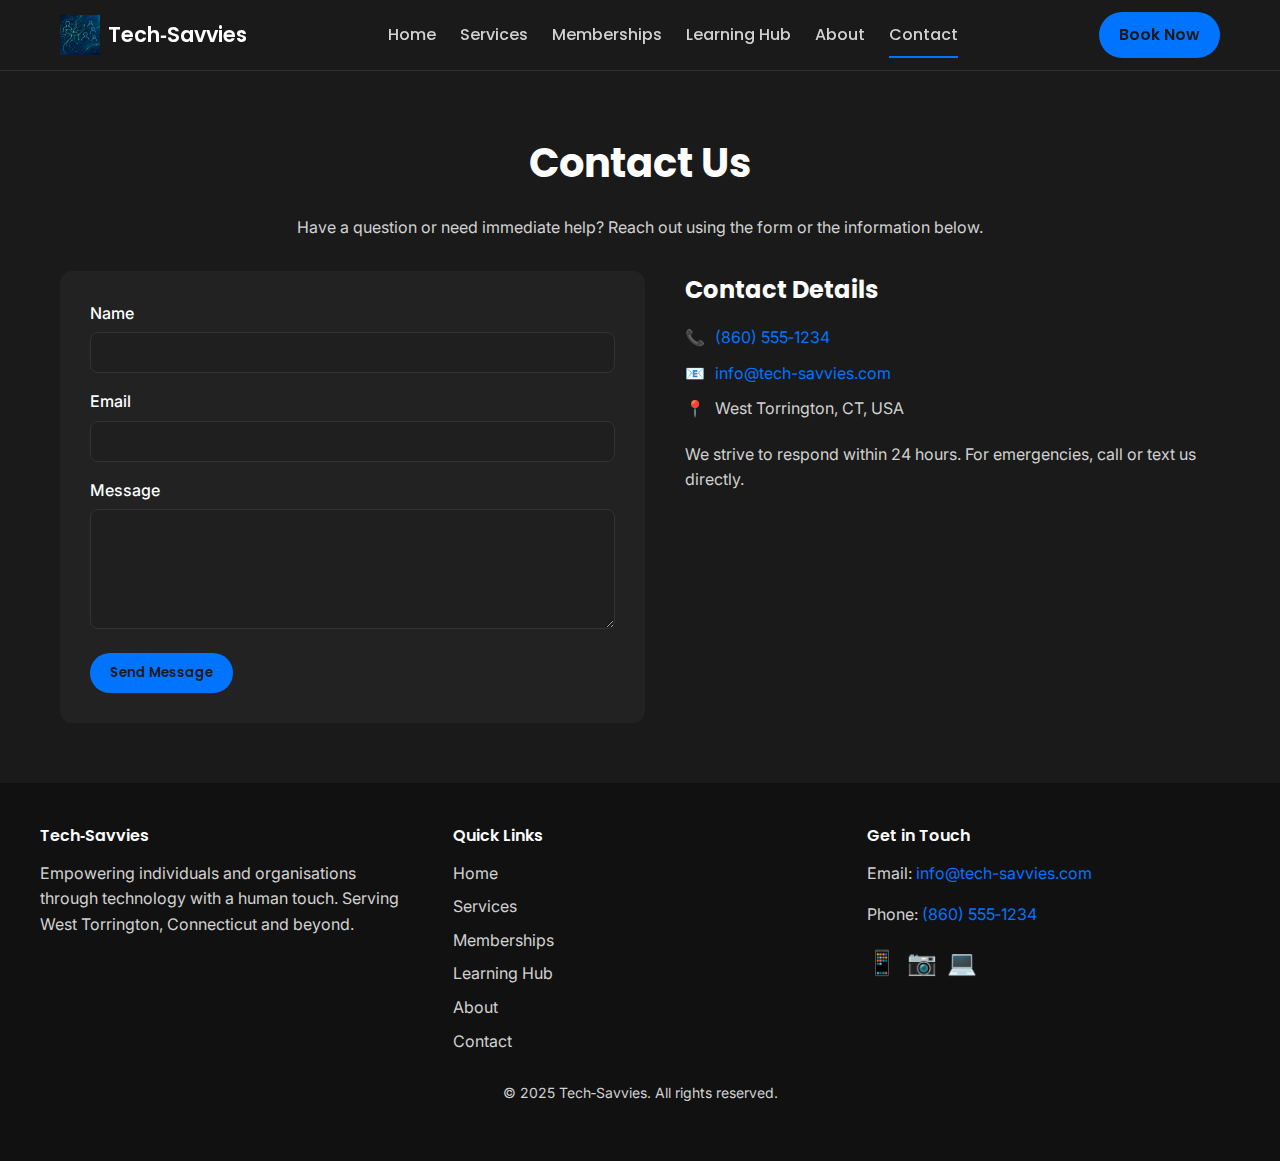
<file: tech-savvies-2025-revamp/contact.html>
<!DOCTYPE html>
<html lang="en">
<head>
  <meta charset="UTF-8" />
  <meta name="viewport" content="width=device-width, initial-scale=1.0" />
  <title>Contact Tech‑Savvies</title>
  <link rel="preconnect" href="https://fonts.googleapis.com">
  <link rel="preconnect" href="https://fonts.gstatic.com" crossorigin>
  <link href="https://fonts.googleapis.com/css2?family=Inter:wght@400;500;600&family=Poppins:wght@500;600;700&display=swap" rel="stylesheet">
  <link rel="stylesheet" href="css/style.css" />
</head>
<body>
  <header>
    <div class="nav-container">
      <div class="nav-logo">
        <img src="images/network.png" alt="Tech‑Savvies Logo" />
        <span>Tech‑Savvies</span>
      </div>
      <nav>
        <ul>
          <li><a href="index.html">Home</a></li>
          <li><a href="services.html">Services</a></li>
          <li><a href="memberships.html">Memberships</a></li>
          <li><a href="learning-hub.html">Learning Hub</a></li>
          <li><a href="about.html">About</a></li>
          <li><a href="contact.html" class="active">Contact</a></li>
        </ul>
      </nav>
      <a href="contact.html" class="btn-primary">Book Now</a>
    </div>
  </header>
  <section>
    <h1 class="text-center">Contact Us</h1>
    <p class="text-center mb-3">Have a question or need immediate help? Reach out using the form or the information below.</p>
    <div class="contact-container">
      <div class="contact-form">
        <form>
          <label for="name">Name</label>
          <input type="text" id="name" name="name" required />
          <label for="email">Email</label>
          <input type="email" id="email" name="email" required />
          <label for="message">Message</label>
          <textarea id="message" name="message" required></textarea>
          <button type="submit" class="btn-primary">Send Message</button>
        </form>
      </div>
      <div class="contact-info">
        <h3>Contact Details</h3>
        <div class="info-item"><span>📞</span><span><a href="tel:+1-860-555-1234">(860) 555‑1234</a></span></div>
        <div class="info-item"><span>📧</span><span><a href="mailto:info@tech-savvies.com">info@tech-savvies.com</a></span></div>
        <div class="info-item"><span>📍</span><span>West Torrington, CT, USA</span></div>
        <p class="mt-2">We strive to respond within 24 hours. For emergencies, call or text us directly.</p>
      </div>
    </div>
  </section>
  <footer>
    <div class="footer-container">
      <div class="footer-column">
        <h4>Tech‑Savvies</h4>
        <p>Empowering individuals and organisations through technology with a human touch. Serving West Torrington, Connecticut and beyond.</p>
      </div>
      <div class="footer-column">
        <h4>Quick Links</h4>
        <ul>
          <li><a href="index.html">Home</a></li>
          <li><a href="services.html">Services</a></li>
          <li><a href="memberships.html">Memberships</a></li>
          <li><a href="learning-hub.html">Learning Hub</a></li>
          <li><a href="about.html">About</a></li>
          <li><a href="contact.html">Contact</a></li>
        </ul>
      </div>
      <div class="footer-column">
        <h4>Get in Touch</h4>
        <p>Email: <a href="mailto:info@tech-savvies.com">info@tech-savvies.com</a></p>
        <p>Phone: <a href="tel:+1-860-555-1234">(860) 555‑1234</a></p>
        <div class="social-icons">
          <a href="#">&#x1F4F1;</a>
          <a href="#">&#x1F4F7;</a>
          <a href="#">&#x1F4BB;</a>
        </div>
      </div>
    </div>
    <p style="text-align:center; margin-top: 20px; font-size: 0.875rem;">&copy; 2025 Tech‑Savvies. All rights reserved.</p>
  </footer>
  <script src="js/script.js"></script>
</body>
</html>
</file>
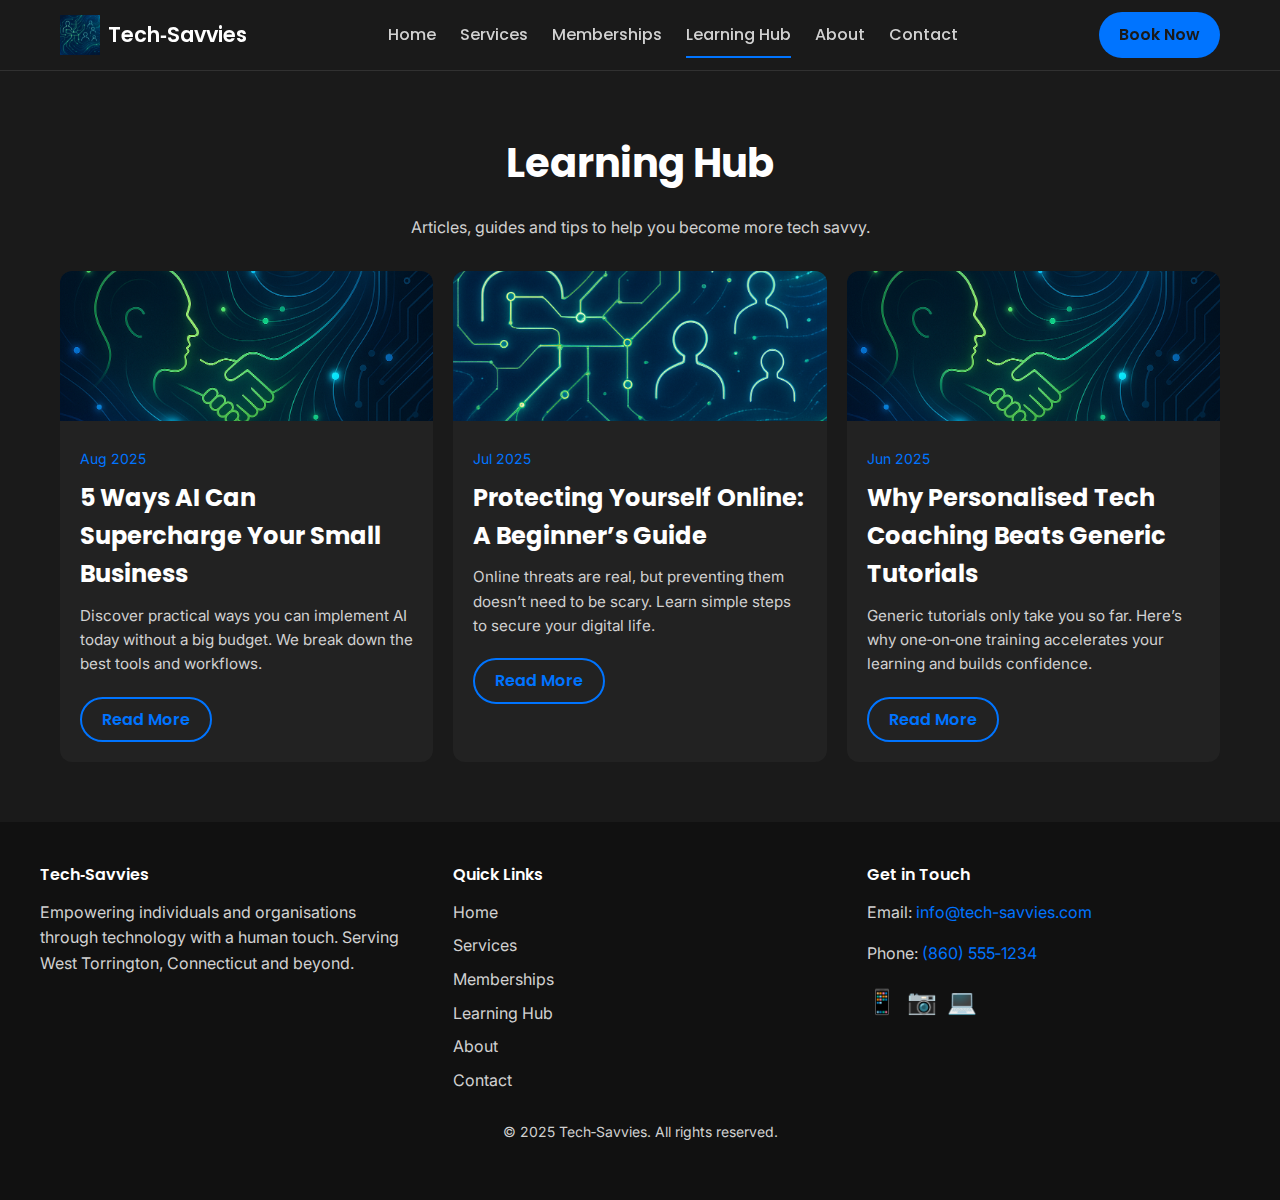
<file: tech-savvies-2025-revamp/learning-hub.html>
<!DOCTYPE html>
<html lang="en">
<head>
  <meta charset="UTF-8" />
  <meta name="viewport" content="width=device-width, initial-scale=1.0" />
  <title>Tech‑Savvies Learning Hub</title>
  <link rel="preconnect" href="https://fonts.googleapis.com">
  <link rel="preconnect" href="https://fonts.gstatic.com" crossorigin>
  <link href="https://fonts.googleapis.com/css2?family=Inter:wght@400;500;600&family=Poppins:wght@500;600;700&display=swap" rel="stylesheet">
  <link rel="stylesheet" href="css/style.css" />
</head>
<body>
  <header>
    <div class="nav-container">
      <div class="nav-logo">
        <img src="images/network.png" alt="Tech‑Savvies Logo" />
        <span>Tech‑Savvies</span>
      </div>
      <nav>
        <ul>
          <li><a href="index.html">Home</a></li>
          <li><a href="services.html">Services</a></li>
          <li><a href="memberships.html">Memberships</a></li>
          <li><a href="learning-hub.html" class="active">Learning Hub</a></li>
          <li><a href="about.html">About</a></li>
          <li><a href="contact.html">Contact</a></li>
        </ul>
      </nav>
      <a href="contact.html" class="btn-primary">Book Now</a>
    </div>
  </header>
  <section>
    <h1 class="text-center">Learning Hub</h1>
    <p class="text-center mb-3">Articles, guides and tips to help you become more tech savvy.</p>
    <!-- Blog grid -->
    <div class="blog-list">
      <article class="blog-card">
        <img src="images/hero.png" alt="Article 1" />
        <div class="blog-content">
          <span class="date">Aug 2025</span>
          <h3>5 Ways AI Can Supercharge Your Small Business</h3>
          <p>Discover practical ways you can implement AI today without a big budget. We break down the best tools and workflows.</p>
          <a href="#" class="btn-secondary">Read More</a>
        </div>
      </article>
      <article class="blog-card">
        <img src="images/network.png" alt="Article 2" />
        <div class="blog-content">
          <span class="date">Jul 2025</span>
          <h3>Protecting Yourself Online: A Beginner’s Guide</h3>
          <p>Online threats are real, but preventing them doesn’t need to be scary. Learn simple steps to secure your digital life.</p>
          <a href="#" class="btn-secondary">Read More</a>
        </div>
      </article>
      <article class="blog-card">
        <img src="images/hero.png" alt="Article 3" />
        <div class="blog-content">
          <span class="date">Jun 2025</span>
          <h3>Why Personalised Tech Coaching Beats Generic Tutorials</h3>
          <p>Generic tutorials only take you so far. Here’s why one‑on‑one training accelerates your learning and builds confidence.</p>
          <a href="#" class="btn-secondary">Read More</a>
        </div>
      </article>
    </div>
  </section>
  <footer>
    <div class="footer-container">
      <div class="footer-column">
        <h4>Tech‑Savvies</h4>
        <p>Empowering individuals and organisations through technology with a human touch. Serving West Torrington, Connecticut and beyond.</p>
      </div>
      <div class="footer-column">
        <h4>Quick Links</h4>
        <ul>
          <li><a href="index.html">Home</a></li>
          <li><a href="services.html">Services</a></li>
          <li><a href="memberships.html">Memberships</a></li>
          <li><a href="learning-hub.html">Learning Hub</a></li>
          <li><a href="about.html">About</a></li>
          <li><a href="contact.html">Contact</a></li>
        </ul>
      </div>
      <div class="footer-column">
        <h4>Get in Touch</h4>
        <p>Email: <a href="mailto:info@tech-savvies.com">info@tech-savvies.com</a></p>
        <p>Phone: <a href="tel:+1-860-555-1234">(860) 555‑1234</a></p>
        <div class="social-icons">
          <a href="#">&#x1F4F1;</a>
          <a href="#">&#x1F4F7;</a>
          <a href="#">&#x1F4BB;</a>
        </div>
      </div>
    </div>
    <p style="text-align:center; margin-top: 20px; font-size: 0.875rem;">&copy; 2025 Tech‑Savvies. All rights reserved.</p>
  </footer>
  <script src="js/script.js"></script>
</body>
</html>
</file>
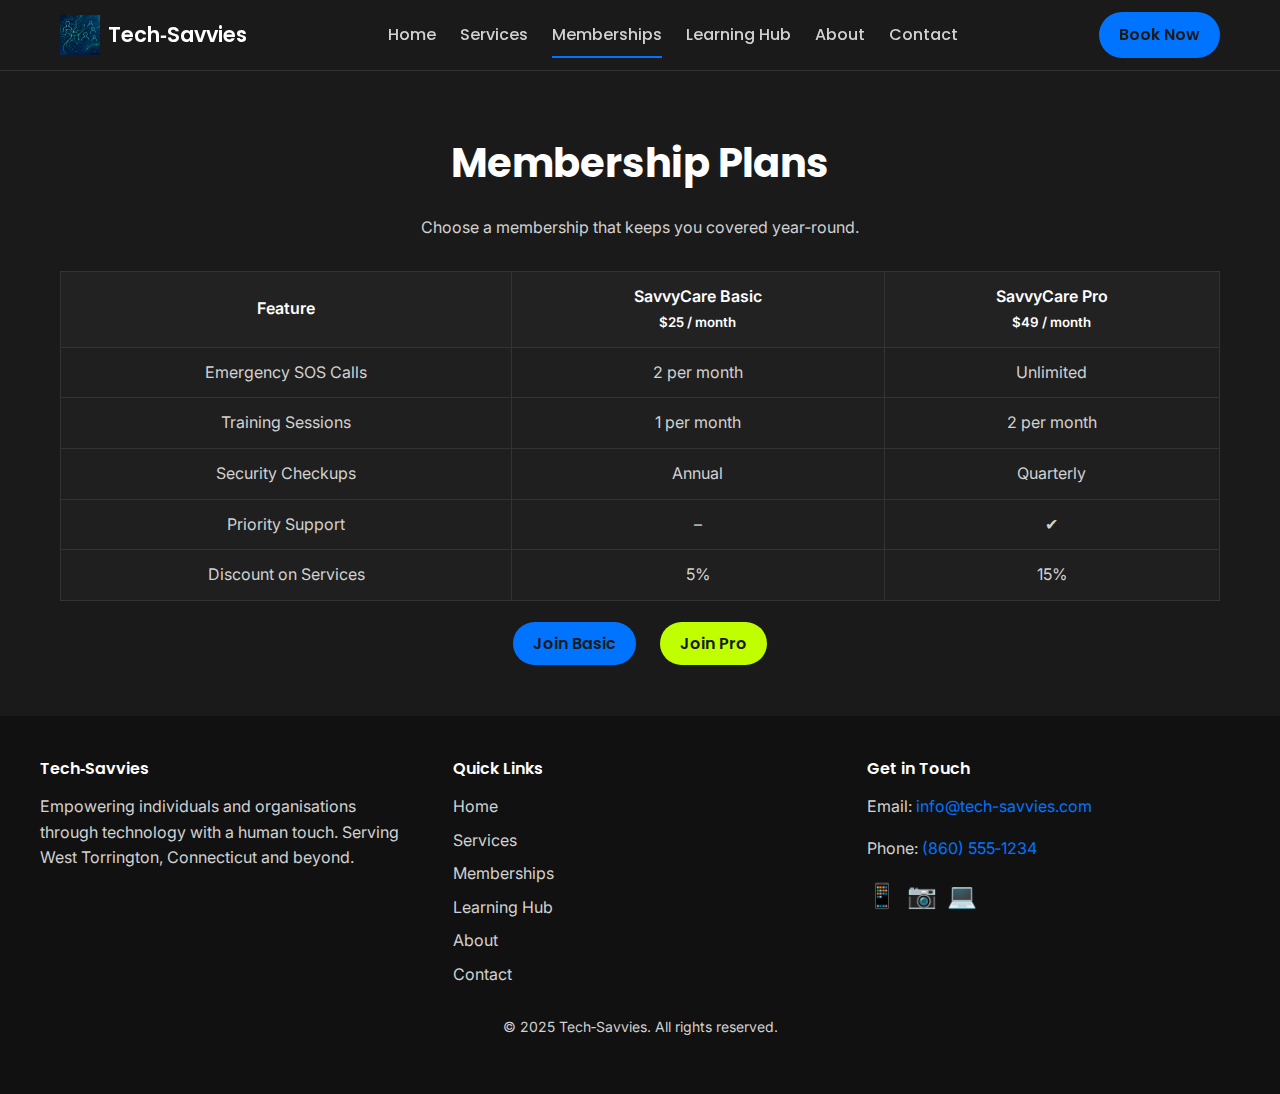
<file: tech-savvies-2025-revamp/memberships.html>
<!DOCTYPE html>
<html lang="en">
<head>
  <meta charset="UTF-8" />
  <meta name="viewport" content="width=device-width, initial-scale=1.0" />
  <title>Tech‑Savvies Memberships</title>
  <link rel="preconnect" href="https://fonts.googleapis.com">
  <link rel="preconnect" href="https://fonts.gstatic.com" crossorigin>
  <link href="https://fonts.googleapis.com/css2?family=Inter:wght@400;500;600&family=Poppins:wght@500;600;700&display=swap" rel="stylesheet">
  <link rel="stylesheet" href="css/style.css" />
</head>
<body>
  <header>
    <div class="nav-container">
      <div class="nav-logo">
        <img src="images/network.png" alt="Tech‑Savvies Logo" />
        <span>Tech‑Savvies</span>
      </div>
      <nav>
        <ul>
          <li><a href="index.html">Home</a></li>
          <li><a href="services.html">Services</a></li>
          <li><a href="memberships.html" class="active">Memberships</a></li>
          <li><a href="learning-hub.html">Learning Hub</a></li>
          <li><a href="about.html">About</a></li>
          <li><a href="contact.html">Contact</a></li>
        </ul>
      </nav>
      <a href="contact.html" class="btn-primary">Book Now</a>
    </div>
  </header>

  <section>
    <h1 class="text-center">Membership Plans</h1>
    <p class="text-center mb-3">Choose a membership that keeps you covered year‑round.</p>
    <table class="membership-table">
      <thead>
        <tr>
          <th>Feature</th>
          <th>SavvyCare Basic<br><small>$25 / month</small></th>
          <th class="membership-highlight">SavvyCare Pro<br><small>$49 / month</small></th>
        </tr>
      </thead>
      <tbody>
        <tr>
          <td>Emergency SOS Calls</td>
          <td>2 per month</td>
          <td class="membership-highlight">Unlimited</td>
        </tr>
        <tr>
          <td>Training Sessions</td>
          <td>1 per month</td>
          <td class="membership-highlight">2 per month</td>
        </tr>
        <tr>
          <td>Security Checkups</td>
          <td>Annual</td>
          <td class="membership-highlight">Quarterly</td>
        </tr>
        <tr>
          <td>Priority Support</td>
          <td>–</td>
          <td class="membership-highlight">✔</td>
        </tr>
        <tr>
          <td>Discount on Services</td>
          <td>5%</td>
          <td class="membership-highlight">15%</td>
        </tr>
      </tbody>
    </table>
    <div style="text-align: center; margin-top: 30px;">
      <a href="contact.html" class="btn-primary" style="margin-right: 20px;">Join Basic</a>
      <a href="contact.html" class="btn-primary" style="background-color: var(--accent); color: var(--bg-color);">Join Pro</a>
    </div>
  </section>

  <footer>
    <div class="footer-container">
      <div class="footer-column">
        <h4>Tech‑Savvies</h4>
        <p>Empowering individuals and organisations through technology with a human touch. Serving West Torrington, Connecticut and beyond.</p>
      </div>
      <div class="footer-column">
        <h4>Quick Links</h4>
        <ul>
          <li><a href="index.html">Home</a></li>
          <li><a href="services.html">Services</a></li>
          <li><a href="memberships.html">Memberships</a></li>
          <li><a href="learning-hub.html">Learning Hub</a></li>
          <li><a href="about.html">About</a></li>
          <li><a href="contact.html">Contact</a></li>
        </ul>
      </div>
      <div class="footer-column">
        <h4>Get in Touch</h4>
        <p>Email: <a href="mailto:info@tech-savvies.com">info@tech-savvies.com</a></p>
        <p>Phone: <a href="tel:+1-860-555-1234">(860) 555‑1234</a></p>
        <div class="social-icons">
          <a href="#">&#x1F4F1;</a>
          <a href="#">&#x1F4F7;</a>
          <a href="#">&#x1F4BB;</a>
        </div>
      </div>
    </div>
    <p style="text-align:center; margin-top: 20px; font-size: 0.875rem;">&copy; 2025 Tech‑Savvies. All rights reserved.</p>
  </footer>
  <script src="js/script.js"></script>
</body>
</html>
</file>
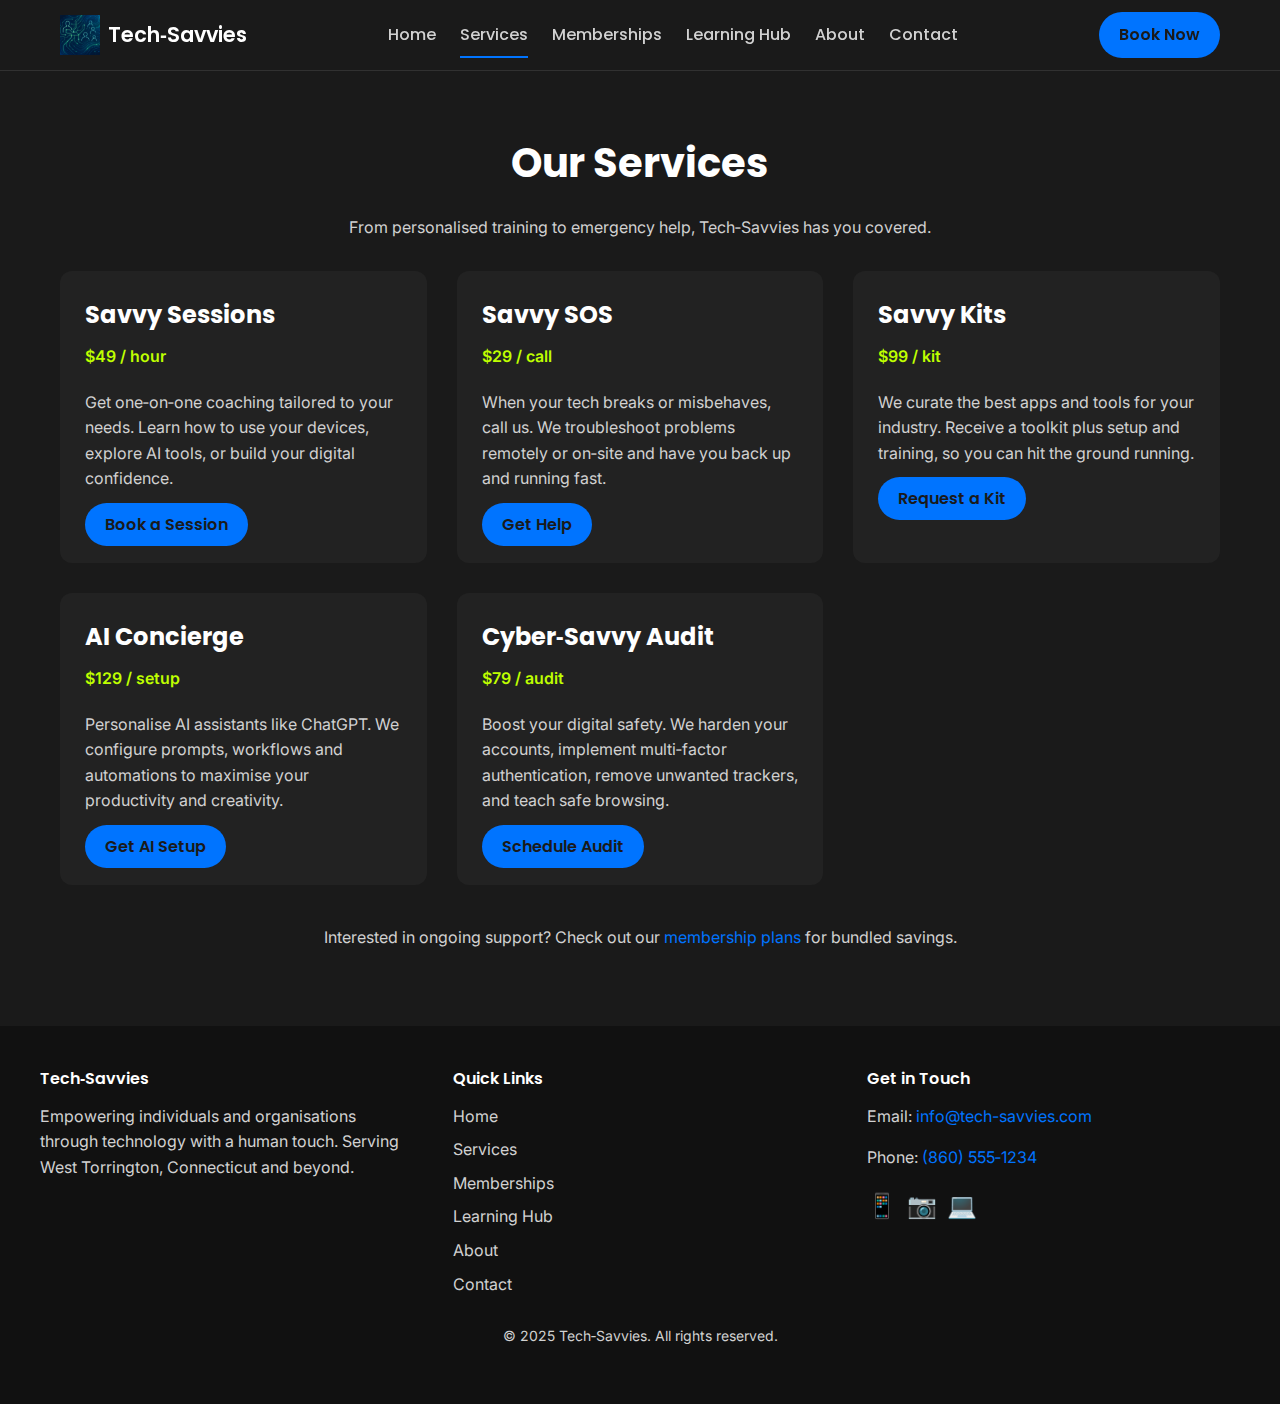
<file: tech-savvies-2025-revamp/services.html>
<!DOCTYPE html>
<html lang="en">
<head>
  <meta charset="UTF-8" />
  <meta name="viewport" content="width=device-width, initial-scale=1.0" />
  <title>Tech‑Savvies Services</title>
  <link rel="preconnect" href="https://fonts.googleapis.com">
  <link rel="preconnect" href="https://fonts.gstatic.com" crossorigin>
  <link href="https://fonts.googleapis.com/css2?family=Inter:wght@400;500;600&family=Poppins:wght@500;600;700&display=swap" rel="stylesheet">
  <link rel="stylesheet" href="css/style.css" />
</head>
<body>
  <header>
    <div class="nav-container">
      <div class="nav-logo">
        <img src="images/network.png" alt="Tech‑Savvies Logo" />
        <span>Tech‑Savvies</span>
      </div>
      <nav>
        <ul>
          <li><a href="index.html">Home</a></li>
          <li><a href="services.html" class="active">Services</a></li>
          <li><a href="memberships.html">Memberships</a></li>
          <li><a href="learning-hub.html">Learning Hub</a></li>
          <li><a href="about.html">About</a></li>
          <li><a href="contact.html">Contact</a></li>
        </ul>
      </nav>
      <a href="contact.html" class="btn-primary">Book Now</a>
    </div>
  </header>

  <section>
    <h1 class="text-center">Our Services</h1>
    <p class="text-center mb-3">From personalised training to emergency help, Tech‑Savvies has you covered.</p>
    <div class="services-grid">
      <div class="service-card">
        <h3>Savvy Sessions</h3>
        <span class="price">$49 / hour</span>
        <p>Get one‑on‑one coaching tailored to your needs. Learn how to use your devices, explore AI tools, or build your digital confidence.</p>
        <a href="contact.html" class="btn-primary">Book a Session</a>
      </div>
      <div class="service-card">
        <h3>Savvy SOS</h3>
        <span class="price">$29 / call</span>
        <p>When your tech breaks or misbehaves, call us. We troubleshoot problems remotely or on‑site and have you back up and running fast.</p>
        <a href="contact.html" class="btn-primary">Get Help</a>
      </div>
      <div class="service-card">
        <h3>Savvy Kits</h3>
        <span class="price">$99 / kit</span>
        <p>We curate the best apps and tools for your industry. Receive a toolkit plus setup and training, so you can hit the ground running.</p>
        <a href="contact.html" class="btn-primary">Request a Kit</a>
      </div>
      <div class="service-card">
        <h3>AI Concierge</h3>
        <span class="price">$129 / setup</span>
        <p>Personalise AI assistants like ChatGPT. We configure prompts, workflows and automations to maximise your productivity and creativity.</p>
        <a href="contact.html" class="btn-primary">Get AI Setup</a>
      </div>
      <div class="service-card">
        <h3>Cyber‑Savvy Audit</h3>
        <span class="price">$79 / audit</span>
        <p>Boost your digital safety. We harden your accounts, implement multi‑factor authentication, remove unwanted trackers, and teach safe browsing.</p>
        <a href="contact.html" class="btn-primary">Schedule Audit</a>
      </div>
    </div>
    <p class="text-center mt-4">Interested in ongoing support? Check out our <a href="memberships.html">membership plans</a> for bundled savings.</p>
  </section>

  <footer>
    <div class="footer-container">
      <div class="footer-column">
        <h4>Tech‑Savvies</h4>
        <p>Empowering individuals and organisations through technology with a human touch. Serving West Torrington, Connecticut and beyond.</p>
      </div>
      <div class="footer-column">
        <h4>Quick Links</h4>
        <ul>
          <li><a href="index.html">Home</a></li>
          <li><a href="services.html">Services</a></li>
          <li><a href="memberships.html">Memberships</a></li>
          <li><a href="learning-hub.html">Learning Hub</a></li>
          <li><a href="about.html">About</a></li>
          <li><a href="contact.html">Contact</a></li>
        </ul>
      </div>
      <div class="footer-column">
        <h4>Get in Touch</h4>
        <p>Email: <a href="mailto:info@tech-savvies.com">info@tech-savvies.com</a></p>
        <p>Phone: <a href="tel:+1-860-555-1234">(860) 555‑1234</a></p>
        <div class="social-icons">
          <a href="#">&#x1F4F1;</a>
          <a href="#">&#x1F4F7;</a>
          <a href="#">&#x1F4BB;</a>
        </div>
      </div>
    </div>
    <p style="text-align:center; margin-top: 20px; font-size: 0.875rem;">&copy; 2025 Tech‑Savvies. All rights reserved.</p>
  </footer>
  <script src="js/script.js"></script>
</body>
</html>
</file>
<file: tech-savvies-2025-revamp/css/style.css>
/*
 * Tech‑Savvies 2025 Revamp Stylesheet
 *
 * This stylesheet defines the global variables, layout, and component
 * styles used throughout the revamped Tech‑Savvies web presence. The
 * aesthetic is modern and friendly, utilising dark backgrounds with
 * vibrant accent colours that draw attention to calls‑to‑action and
 * interactive elements. Typography is clear and legible, with Poppins
 * used for headings and Inter for body text. Media queries ensure a
 * responsive layout across devices.
 */

/* CSS variables control the core colour palette and font sizes. If you
   decide to adjust the look and feel in the future, you can change
   these values without touching the rest of the stylesheet. */
:root {
  --bg-color: #1a1a1a;
  --primary: #0074ff;
  --accent: #bfff00;
  --text-primary: #ffffff;
  --text-secondary: #d1d1d1;
  --nav-height: 70px;
}

/* Reset some default browser styles for consistency */
* {
  margin: 0;
  padding: 0;
  box-sizing: border-box;
}

body {
  background-color: var(--bg-color);
  color: var(--text-secondary);
  font-family: 'Inter', sans-serif;
  line-height: 1.6;
  -webkit-font-smoothing: antialiased;
}

img {
  max-width: 100%;
  height: auto;
}

a {
  color: var(--primary);
  text-decoration: none;
  transition: color 0.2s ease;
}

a:hover {
  color: var(--accent);
}

/* Navigation bar */
header {
  position: sticky;
  top: 0;
  z-index: 999;
  width: 100%;
  background-color: rgba(26, 26, 26, 0.95);
  backdrop-filter: blur(6px);
  border-bottom: 1px solid rgba(255, 255, 255, 0.1);
}

.nav-container {
  max-width: 1200px;
  margin: 0 auto;
  display: flex;
  justify-content: space-between;
  align-items: center;
  padding: 0 20px;
  height: var(--nav-height);
}

.nav-logo {
  display: flex;
  align-items: center;
  gap: 8px;
  font-family: 'Poppins', sans-serif;
  font-weight: 600;
  font-size: 1.3rem;
  color: var(--text-primary);
}

.nav-logo img {
  height: 40px;
  width: 40px;
}

nav ul {
  list-style: none;
  display: flex;
  align-items: center;
  gap: 24px;
}

nav li a {
  font-family: 'Poppins', sans-serif;
  font-weight: 500;
  color: var(--text-secondary);
  padding: 8px 0;
  position: relative;
}

nav li a::after {
  content: '';
  position: absolute;
  left: 0;
  bottom: -4px;
  width: 100%;
  height: 2px;
  background-color: var(--primary);
  transform: scaleX(0);
  transform-origin: right;
  transition: transform 0.3s ease;
}

nav li a:hover::after,
nav li a.active::after {
  transform: scaleX(1);
  transform-origin: left;
}

.btn-primary {
  background-color: var(--primary);
  color: var(--bg-color);
  padding: 10px 20px;
  border-radius: 25px;
  font-family: 'Poppins', sans-serif;
  font-weight: 600;
  border: none;
  cursor: pointer;
  transition: background-color 0.2s ease;
}

.btn-primary:hover {
  background-color: var(--accent);
  color: var(--bg-color);
}

.btn-secondary {
  border: 2px solid var(--primary);
  color: var(--primary);
  padding: 8px 20px;
  border-radius: 25px;
  font-family: 'Poppins', sans-serif;
  font-weight: 600;
  background-color: transparent;
  cursor: pointer;
  transition: background-color 0.2s ease, color 0.2s ease;
}

.btn-secondary:hover {
  background-color: var(--primary);
  color: var(--bg-color);
}

/* General section styling */
section {
  padding: 60px 20px;
  max-width: 1200px;
  margin: 0 auto;
}

h1, h2, h3 {
  font-family: 'Poppins', sans-serif;
  color: var(--text-primary);
}

h1 {
  font-size: 2.5rem;
  margin-bottom: 20px;
}

h2 {
  font-size: 2rem;
  margin-bottom: 16px;
}

h3 {
  font-size: 1.5rem;
  margin-bottom: 12px;
}

p {
  margin-bottom: 16px;
  font-size: 1rem;
  color: var(--text-secondary);
}

/* Hero section */
.hero {
  position: relative;
  width: 100%;
  min-height: 80vh;
  display: flex;
  align-items: center;
  justify-content: center;
  text-align: center;
  color: var(--text-primary);
  background: linear-gradient(rgba(0, 0, 0, 0.7), rgba(0, 0, 0, 0.7)), url('../images/hero.png') center/cover no-repeat;
}

.hero-content {
  max-width: 700px;
  padding: 20px;
}

.hero-content h1 {
  font-size: 3rem;
  line-height: 1.2;
  margin-bottom: 20px;
}

.hero-content p {
  font-size: 1.125rem;
  margin-bottom: 30px;
  color: var(--text-secondary);
}

.hero-buttons {
  display: flex;
  gap: 16px;
  justify-content: center;
  flex-wrap: wrap;
}

/* Services snapshot on home page */
.services-snapshot {
  display: grid;
  grid-template-columns: repeat(auto-fit, minmax(250px, 1fr));
  gap: 20px;
  margin-top: 40px;
}

.snapshot-item {
  background-color: #222;
  border-radius: 12px;
  padding: 30px 20px;
  text-align: center;
  transition: transform 0.2s ease, box-shadow 0.2s ease;
}

.snapshot-item:hover {
  transform: translateY(-4px);
  box-shadow: 0 8px 16px rgba(0, 0, 0, 0.4);
}

.snapshot-item h3 {
  margin-top: 15px;
  margin-bottom: 10px;
  color: var(--text-primary);
}

.snapshot-item p {
  color: var(--text-secondary);
  margin-bottom: 15px;
}

.snapshot-item .btn-secondary {
  margin-top: 10px;
}

/* Testimonials slider */
.testimonials {
  margin-top: 60px;
  text-align: center;
}

.testimonial-container {
  position: relative;
  max-width: 800px;
  margin: 0 auto;
  overflow: hidden;
}

.testimonial-slide {
  display: none;
  padding: 20px;
}

.testimonial-slide.active {
  display: block;
}

.testimonial-slide p {
  font-style: italic;
  color: var(--text-secondary);
  margin-bottom: 10px;
}

.testimonial-slide .author {
  font-weight: 600;
  color: var(--text-primary);
}

/* Footer */
footer {
  background-color: #111;
  color: var(--text-secondary);
  padding: 40px 20px;
}

footer .footer-container {
  max-width: 1200px;
  margin: 0 auto;
  display: flex;
  flex-wrap: wrap;
  justify-content: space-between;
  gap: 40px;
}

footer .footer-column {
  flex: 1 1 200px;
}

footer h4 {
  font-family: 'Poppins', sans-serif;
  font-weight: 600;
  color: var(--text-primary);
  margin-bottom: 12px;
}

footer ul {
  list-style: none;
  padding: 0;
}

footer ul li {
  margin-bottom: 8px;
}

footer ul li a {
  color: var(--text-secondary);
  transition: color 0.2s ease;
}

footer ul li a:hover {
  color: var(--primary);
}

footer .social-icons {
  display: flex;
  gap: 10px;
  margin-top: 10px;
}

footer .social-icons a {
  color: var(--text-secondary);
  font-size: 1.5rem;
  transition: color 0.2s ease;
}

footer .social-icons a:hover {
  color: var(--primary);
}

/* Services page specifics */
.services-grid {
  display: grid;
  grid-template-columns: repeat(auto-fit, minmax(280px, 1fr));
  gap: 30px;
  margin-top: 30px;
}

.service-card {
  background-color: #222;
  padding: 25px;
  border-radius: 12px;
  transition: transform 0.2s ease, box-shadow 0.2s ease;
}

.service-card:hover {
  transform: translateY(-4px);
  box-shadow: 0 8px 16px rgba(0, 0, 0, 0.4);
}

.service-card h3 {
  margin-bottom: 10px;
  color: var(--text-primary);
}

.service-card p {
  margin-bottom: 20px;
  color: var(--text-secondary);
}

.service-card .price {
  font-weight: 600;
  color: var(--accent);
  margin-bottom: 20px;
  display: block;
}

.service-card .btn-primary {
  width: 100%;
}

/* Membership page */
.membership-table {
  width: 100%;
  border-collapse: collapse;
  margin-top: 20px;
}

.membership-table th,
.membership-table td {
  padding: 12px 16px;
  border: 1px solid #333;
  text-align: center;
}

.membership-table th {
  background-color: #222;
  color: var(--text-primary);
  font-weight: 600;
}

.membership-table td {
  background-color: #1f1f1f;
  color: var(--text-secondary);
}

.membership-highlight {
  background-color: rgba(0, 116, 255, 0.2);
}

/* Learning hub (blog) */
.blog-list {
  display: grid;
  grid-template-columns: repeat(auto-fit, minmax(280px, 1fr));
  gap: 20px;
}

.blog-card {
  background-color: #222;
  border-radius: 12px;
  overflow: hidden;
  transition: transform 0.2s ease, box-shadow 0.2s ease;
}

.blog-card:hover {
  transform: translateY(-4px);
  box-shadow: 0 8px 16px rgba(0, 0, 0, 0.4);
}

.blog-card img {
  width: 100%;
  height: 150px;
  object-fit: cover;
}

.blog-card .blog-content {
  padding: 20px;
}

.blog-card h3 {
  color: var(--text-primary);
  margin-bottom: 10px;
}

.blog-card span.date {
  color: var(--primary);
  font-size: 0.875rem;
  display: block;
  margin-bottom: 8px;
}

.blog-card p {
  color: var(--text-secondary);
  font-size: 0.95rem;
  margin-bottom: 20px;
}

.blog-card .btn-secondary {
  display: inline-block;
}

/* Contact page */
.contact-container {
  display: flex;
  flex-wrap: wrap;
  gap: 40px;
}

.contact-form {
  flex: 1 1 300px;
  background-color: #222;
  padding: 30px;
  border-radius: 12px;
}

.contact-form label {
  display: block;
  margin-bottom: 6px;
  color: var(--text-primary);
  font-weight: 500;
}

.contact-form input,
.contact-form textarea {
  width: 100%;
  padding: 12px;
  margin-bottom: 16px;
  border: 1px solid #333;
  border-radius: 8px;
  background-color: #1f1f1f;
  color: var(--text-primary);
}

.contact-form textarea {
  height: 120px;
  resize: vertical;
}

.contact-info {
  flex: 1 1 250px;
  color: var(--text-secondary);
}

.contact-info h3 {
  color: var(--text-primary);
  margin-bottom: 16px;
}

.contact-info p {
  margin-bottom: 12px;
}

.contact-info .info-item {
  display: flex;
  align-items: center;
  gap: 10px;
  margin-bottom: 10px;
}

/* Utilities */
.text-center {
  text-align: center;
}

.mt-1 { margin-top: 10px; }
.mt-2 { margin-top: 20px; }
.mt-3 { margin-top: 30px; }
.mt-4 { margin-top: 40px; }
.mt-5 { margin-top: 50px; }
.mb-1 { margin-bottom: 10px; }
.mb-2 { margin-bottom: 20px; }
.mb-3 { margin-bottom: 30px; }
.mb-4 { margin-bottom: 40px; }
.mb-5 { margin-bottom: 50px; }

/* Media queries for mobile responsiveness */
@media (max-width: 768px) {
  .hero-content h1 {
    font-size: 2.2rem;
  }
  .hero-content p {
    font-size: 1rem;
  }
  nav ul {
    gap: 16px;
  }
  .nav-container {
    padding: 0 15px;
  }
  .services-snapshot {
    grid-template-columns: 1fr;
  }
  .services-grid {
    grid-template-columns: 1fr;
  }
  .blog-list {
    grid-template-columns: 1fr;
  }
  .contact-container {
    flex-direction: column;
  }
}
</file>
